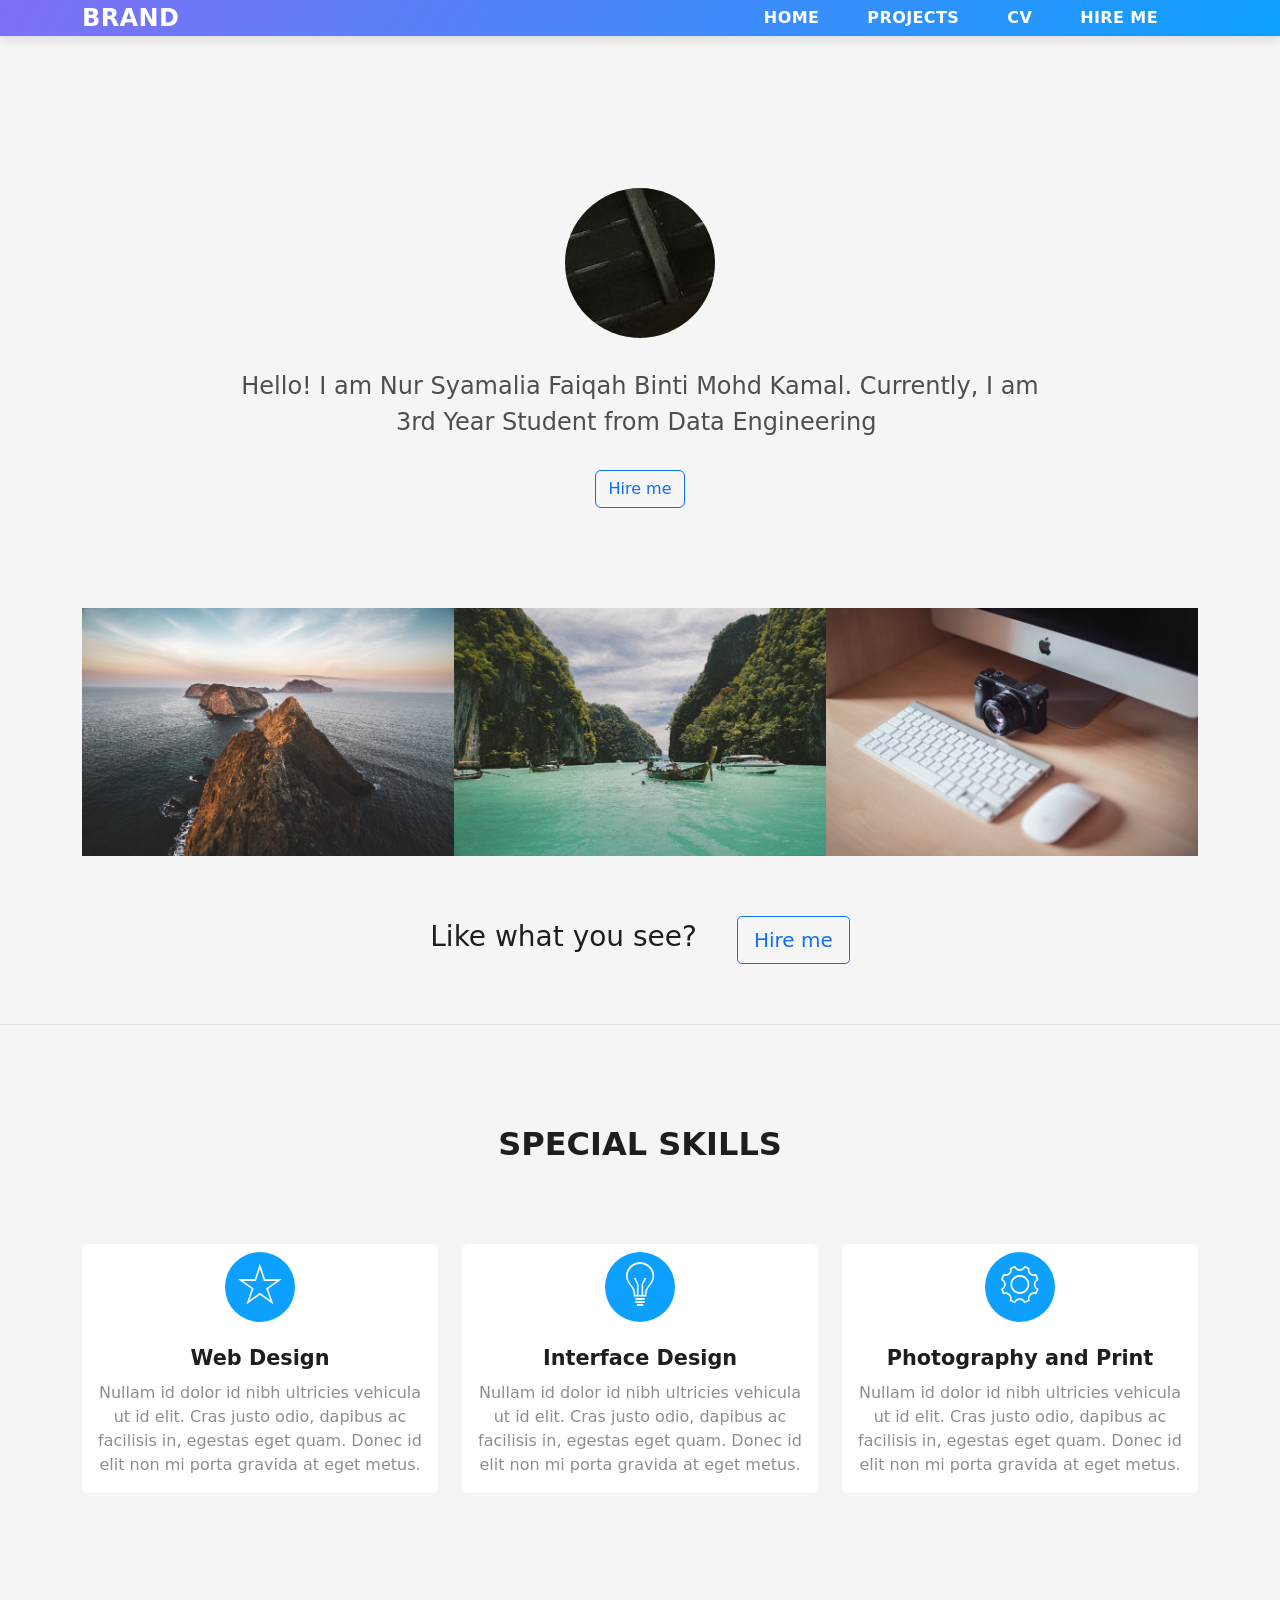
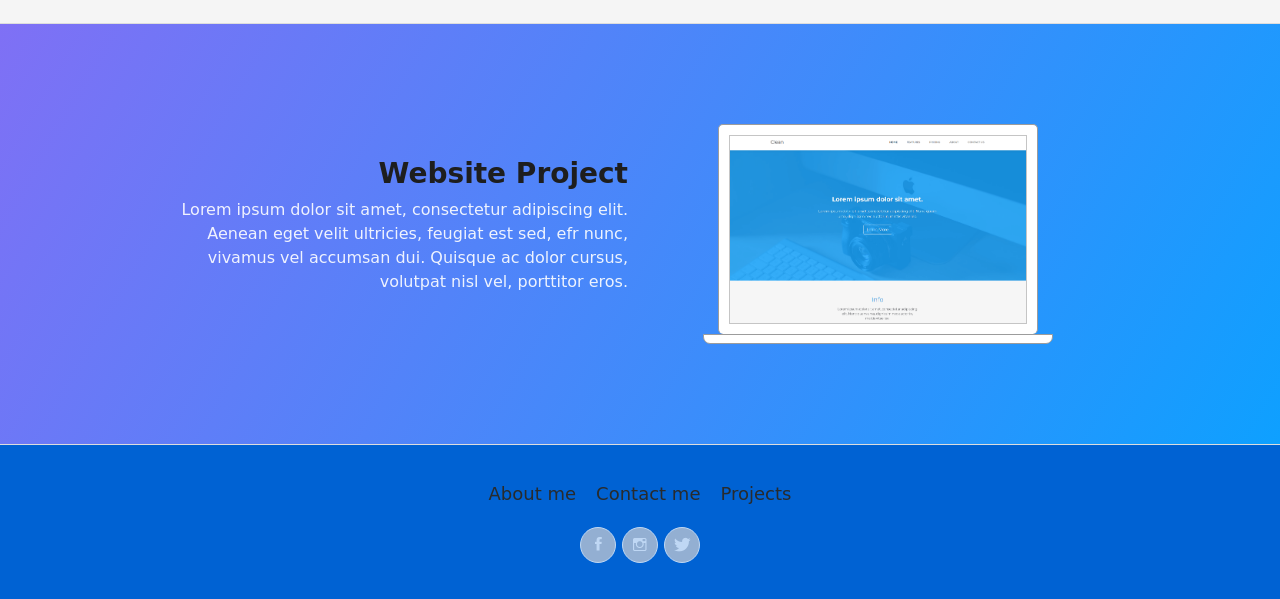
<file: index.html>
<!DOCTYPE html>
<html>

<head>
    <meta charset="utf-8">
    <meta name="viewport" content="width=device-width, initial-scale=1.0, shrink-to-fit=no">
    <title>Home - Brand</title>
    <link rel="stylesheet" href="assets/bootstrap/css/bootstrap.min.css">
    <link rel="stylesheet" href="https://fonts.googleapis.com/css?family=Lato:300,400,700&amp;display=swap">
    <link rel="stylesheet" href="assets/css/bootstrap-icons.css">
    <link rel="stylesheet" href="assets/css/swiper-icons.css">
    <link rel="stylesheet" href="assets/fonts/ionicons.min.css">
    <link rel="stylesheet" href="assets/css/pikaday.min.css">
    <link rel="stylesheet" href="assets/css/vendor/bootstrap/css/bootstrap.min.css">
    <link rel="stylesheet" href="assets/css/vendor/bootstrap-icons/bootstrap-icons.css">
    <link rel="stylesheet" href="assets/css/vendor/glightbox/css/glightbox.min.css">
    <link rel="stylesheet" href="assets/css/vendor/swiper/swiper-bundle.min.css">
    <link rel="stylesheet" href="assets/css/css/style.css">
</head>

<body>
    <nav class="navbar navbar-dark navbar-expand-lg fixed-top bg-white portfolio-navbar gradient">
        <div class="container"><a class="navbar-brand logo" href="#">Brand</a><button data-bs-toggle="collapse" class="navbar-toggler" data-bs-target="#navbarNav"><span class="visually-hidden">Toggle navigation</span><span class="navbar-toggler-icon"></span></button>
            <div class="collapse navbar-collapse" id="navbarNav">
                <ul class="navbar-nav ms-auto">
                    <li class="nav-item"><a class="nav-link active" href="index.html">Home</a></li>
                    <li class="nav-item"><a class="nav-link" href="projects-grid-cards.html">Projects</a></li>
                    <li class="nav-item"><a class="nav-link" href="cv.html">CV</a></li>
                    <li class="nav-item"><a class="nav-link" href="hire-me.html">Hire me</a></li>
                </ul>
            </div>
        </div>
    </nav>
    <main class="page lanidng-page">
        <section class="portfolio-block block-intro">
            <div class="container">
                <div class="avatar" style="background: url(&quot;assets/img/avatars/photo_2023-03-20_08-56-50.jpg&quot;), var(--bs-blue);background-size: auto, auto;width: 500;position: relative;display: block;height: 600;"></div>
                <div class="about-me">
                    <p>Hello! I am Nur Syamalia Faiqah Binti Mohd Kamal.&nbsp;Currently, I am 3rd Year Student from Data Engineering&nbsp;</p><a class="btn btn-outline-primary" role="button" href="#">Hire me</a>
                </div>
            </div>
        </section>
        <section class="portfolio-block photography">
            <div class="container">
                <div class="row g-0">
                    <div class="col-md-6 col-lg-4 item zoom-on-hover"><a href="#"><img class="img-fluid image" src="assets/img/nature/image5.jpg"></a></div>
                    <div class="col-md-6 col-lg-4 item zoom-on-hover"><a href="#"><img class="img-fluid image" src="assets/img/nature/image2.jpg"></a></div>
                    <div class="col-md-6 col-lg-4 item zoom-on-hover"><a href="#"><img class="img-fluid image" src="assets/img/tech/image4.jpg"></a></div>
                </div>
            </div>
        </section>
        <section class="portfolio-block call-to-action border-bottom">
            <div class="container">
                <div class="d-flex justify-content-center align-items-center content">
                    <h3>Like what you see?</h3><button class="btn btn-outline-primary btn-lg" type="button">Hire me</button>
                </div>
            </div>
        </section>
        <section class="portfolio-block skills">
            <div class="container">
                <div class="heading">
                    <h2>Special Skills</h2>
                </div>
                <div class="row">
                    <div class="col-md-4">
                        <div class="card special-skill-item border-0">
                            <div class="card-header bg-transparent border-0"><i class="icon ion-ios-star-outline"></i></div>
                            <div class="card-body">
                                <h3 class="card-title">Web Design</h3>
                                <p class="card-text">Nullam id dolor id nibh ultricies vehicula ut id elit. Cras justo odio, dapibus ac facilisis in, egestas eget quam. Donec id elit non mi porta gravida at eget metus.</p>
                            </div>
                        </div>
                    </div>
                    <div class="col-md-4">
                        <div class="card special-skill-item border-0">
                            <div class="card-header bg-transparent border-0"><i class="icon ion-ios-lightbulb-outline"></i></div>
                            <div class="card-body">
                                <h3 class="card-title">Interface Design</h3>
                                <p class="card-text">Nullam id dolor id nibh ultricies vehicula ut id elit. Cras justo odio, dapibus ac facilisis in, egestas eget quam. Donec id elit non mi porta gravida at eget metus.</p>
                            </div>
                        </div>
                    </div>
                    <div class="col-md-4">
                        <div class="card special-skill-item border-0">
                            <div class="card-header bg-transparent border-0"><i class="icon ion-ios-gear-outline"></i></div>
                            <div class="card-body">
                                <h3 class="card-title">Photography and Print</h3>
                                <p class="card-text">Nullam id dolor id nibh ultricies vehicula ut id elit. Cras justo odio, dapibus ac facilisis in, egestas eget quam. Donec id elit non mi porta gravida at eget metus.</p>
                            </div>
                        </div>
                    </div>
                </div>
            </div>
        </section>
    </main>
    <section class="portfolio-block website gradient">
        <div class="container">
            <div class="row align-items-center">
                <div class="col-md-12 col-lg-5 offset-lg-1 text">
                    <h3>Website Project</h3>
                    <p>Lorem ipsum dolor sit amet, consectetur adipiscing elit. Aenean eget velit ultricies, feugiat est sed, efr nunc, vivamus vel accumsan dui. Quisque ac dolor cursus, volutpat nisl vel, porttitor eros.</p>
                </div>
                <div class="col-md-12 col-lg-5">
                    <div class="portfolio-laptop-mockup">
                        <div class="screen">
                            <div class="screen-content" style="background-image: url(&quot;assets/img/tech/image6.png&quot;);"></div>
                        </div>
                        <div class="keyboard"></div>
                    </div>
                </div>
            </div>
        </div>
    </section>
    <footer class="page-footer">
        <div class="container">
            <div class="links"><a href="#">About me</a><a href="#">Contact me</a><a href="#">Projects</a></div>
            <div class="social-icons"><a href="#"><i class="icon ion-social-facebook"></i></a><a href="#"><i class="icon ion-social-instagram-outline"></i></a><a href="#"><i class="icon ion-social-twitter"></i></a></div>
        </div>
    </footer>
    <script src="assets/bootstrap/js/bootstrap.min.js"></script>
    <script src="assets/js/bs-init.js"></script>
    <script src="assets/js/pikaday.min.js"></script>
    <script src="assets/js/theme.js"></script>
    <script src="assets/js/vendor/purecounter/purecounter_vanilla.js"></script>
    <script src="assets/js/vendor/bootstrap/js/bootstrap.bundle.min.js"></script>
    <script src="assets/js/vendor/glightbox/js/glightbox.min.js"></script>
    <script src="assets/js/vendor/swiper/swiper-bundle.min.js"></script>
    <script src="assets/js/vendor/typed.js/typed.min.js"></script>
    <script src="assets/js/vendor/php-email-form/validate.js"></script>
    <script src="assets/js/js/main.js"></script>
</body>

</html>
</file>
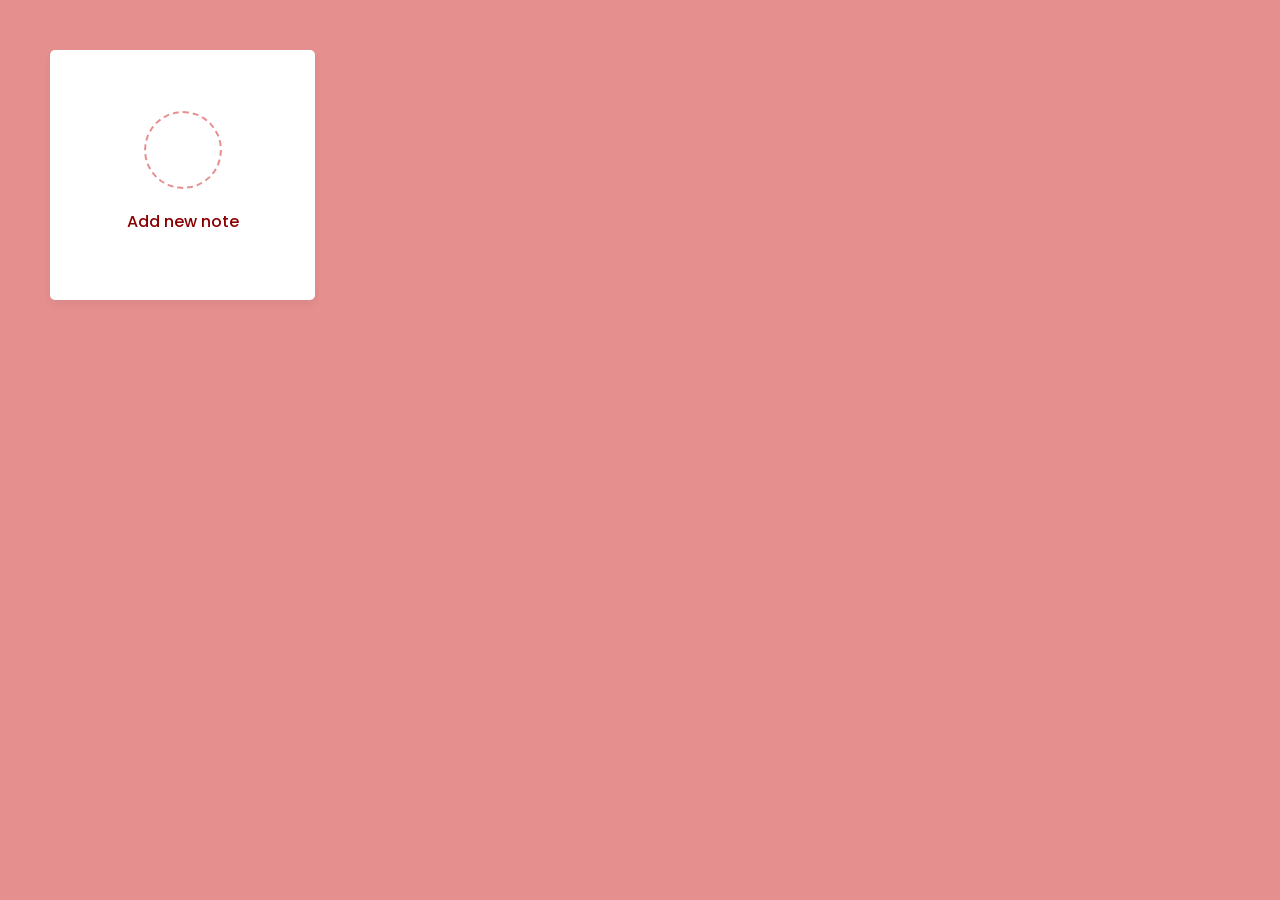
<file: 1Notes App/index.html>
<!DOCTYPE html>

<html lang="en" dir="ltr">
  <head>
    <meta charset="utf-8">  
    <title>Notes App in JavaScript</title>
    <link rel="stylesheet" href="style.css">
    <meta name="viewport" content="width=device-width, initial-scale=1.0">
    <!-- Iconscout Link For Icons -->
    <link rel="stylesheet" href="https://unicons.iconscout.com/release/v4.0.0/css/line.css">
  </head>
  <body>
    <div class="popup-box">
      <div class="popup">
        <div class="content">
          <header>
            <p></p>
            <i class="uil uil-times"></i>
          </header>
          <form action="#">
            <div class="row title">
              <label>Title</label>
              <input type="text" spellcheck="false">
            </div>
            <div class="row description">
              <label>Description</label>
              <textarea spellcheck="false"></textarea>
            </div>
            <button></button>
          </form>
        </div>
      </div>
    </div>
    <div class="wrapper">
      <li class="add-box">
        <div class="icon"><i class="uil uil-plus"></i></div>
        <p>Add new note</p>
      </li>
    </div>

    <script src="script.js"></script>
    
  </body>
</html>
</file>
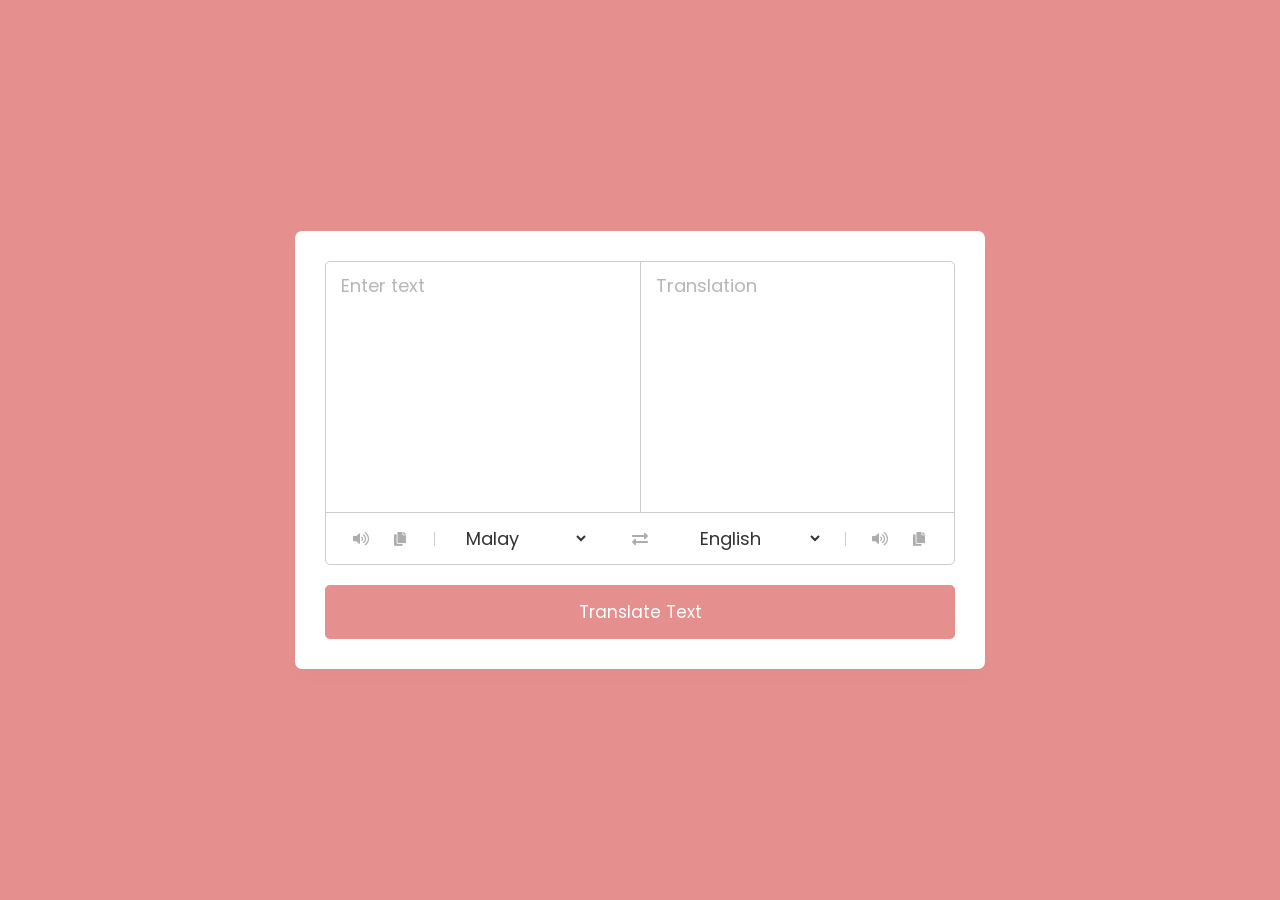
<file: LangTrans/index.html>
<!DOCTYPE html>

<html lang="en" dir="ltr">
  <head>
    <meta charset="utf-8">  
    <title>Language Translator</title>
    <link rel="stylesheet" href="style.css">
    <meta name="viewport" content="width=device-width, initial-scale=1.0">
    <!-- Font Awesome CDN Link for Icons -->
    <link rel="stylesheet" href="https://cdnjs.cloudflare.com/ajax/libs/font-awesome/5.15.3/css/all.min.css"/>
  </head>
  <body>
    <div class="container">
      <div class="wrapper">
        <div class="text-input">
          <textarea spellcheck="false" class="from-text" placeholder="Enter text"></textarea>
          <textarea spellcheck="false" readonly disabled class="to-text" placeholder="Translation"></textarea>
        </div>
        <ul class="controls">
          <li class="row from">
            <div class="icons">
              <i id="from" class="fas fa-volume-up"></i>
              <i id="from" class="fas fa-copy"></i>
            </div>
            <select></select>
          </li>
          <li class="exchange"><i class="fas fa-exchange-alt"></i></li>
          <li class="row to">
            <select></select>
            <div class="icons">
              <i id="to" class="fas fa-volume-up"></i>
              <i id="to" class="fas fa-copy"></i>
            </div>
          </li>
        </ul>
      </div>
      <button>Translate Text</button>
    </div>

    <script src="js/countries.js"></script>
    <script src="js/script.js"></script>

  </body>
</html>
</file>
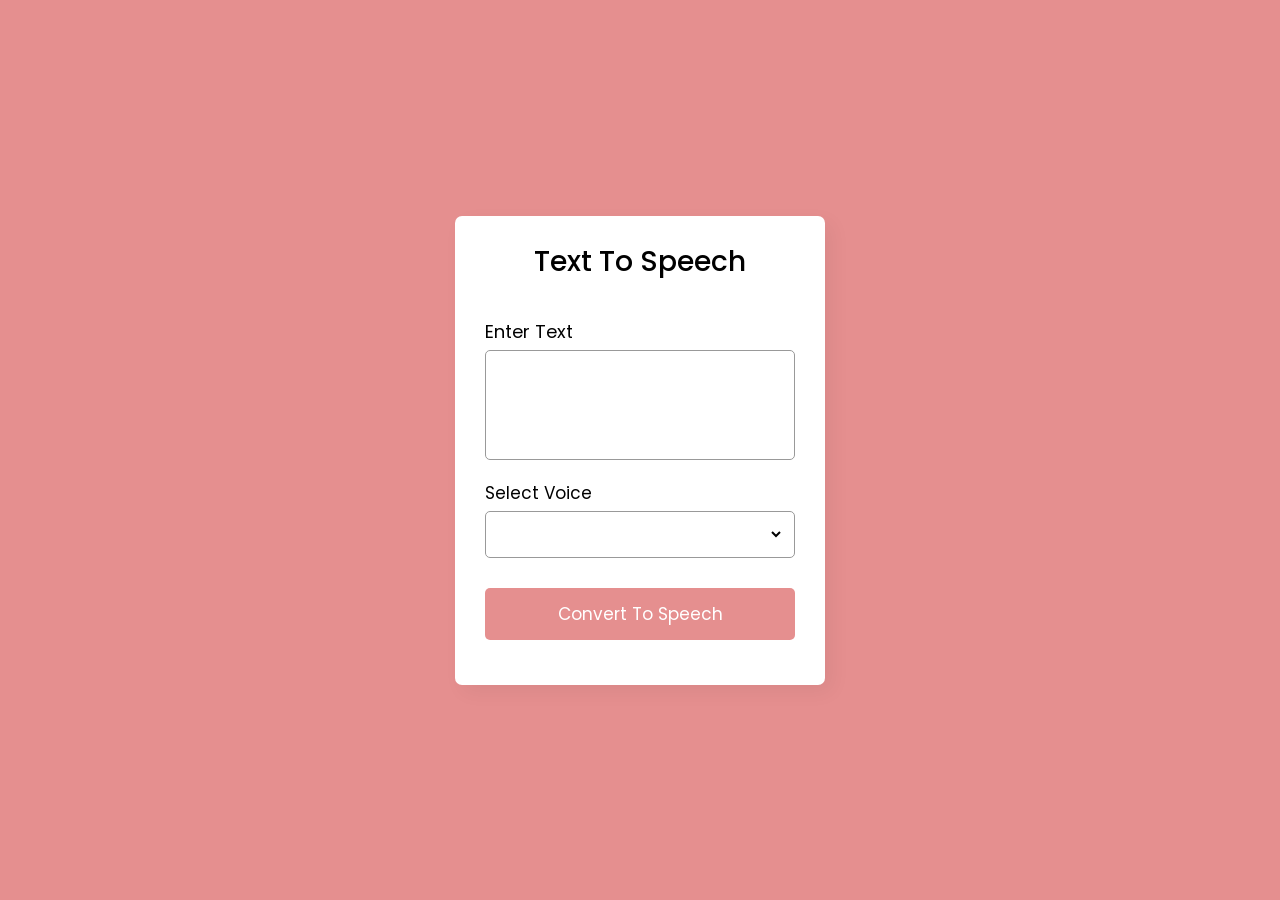
<file: Text To Speech/index.html>
<!DOCTYPE html>
<html lang="en" dir="ltr">
  <head>
    <meta charset="utf-8">  
    <title>Text To Speech in JavaScript</title>
    <link rel="stylesheet" href="style.css">
    <meta name="viewport" content="width=device-width, initial-scale=1.0">
  </head>
  <body>
    <div class="wrapper">
      <header>Text To Speech</header>
      <form action="#">
        <div class="row">
          <label>Enter Text</label>
          <textarea></textarea>
        </div>
        <div class="row">
          <label>Select Voice</label>
          <div class="outer">
            <select></select>
          </div>
        </div>
        <button>Convert To Speech</button>
      </form>
    </div>

    <script src="script.js"></script>

  </body>
</html>
</file>
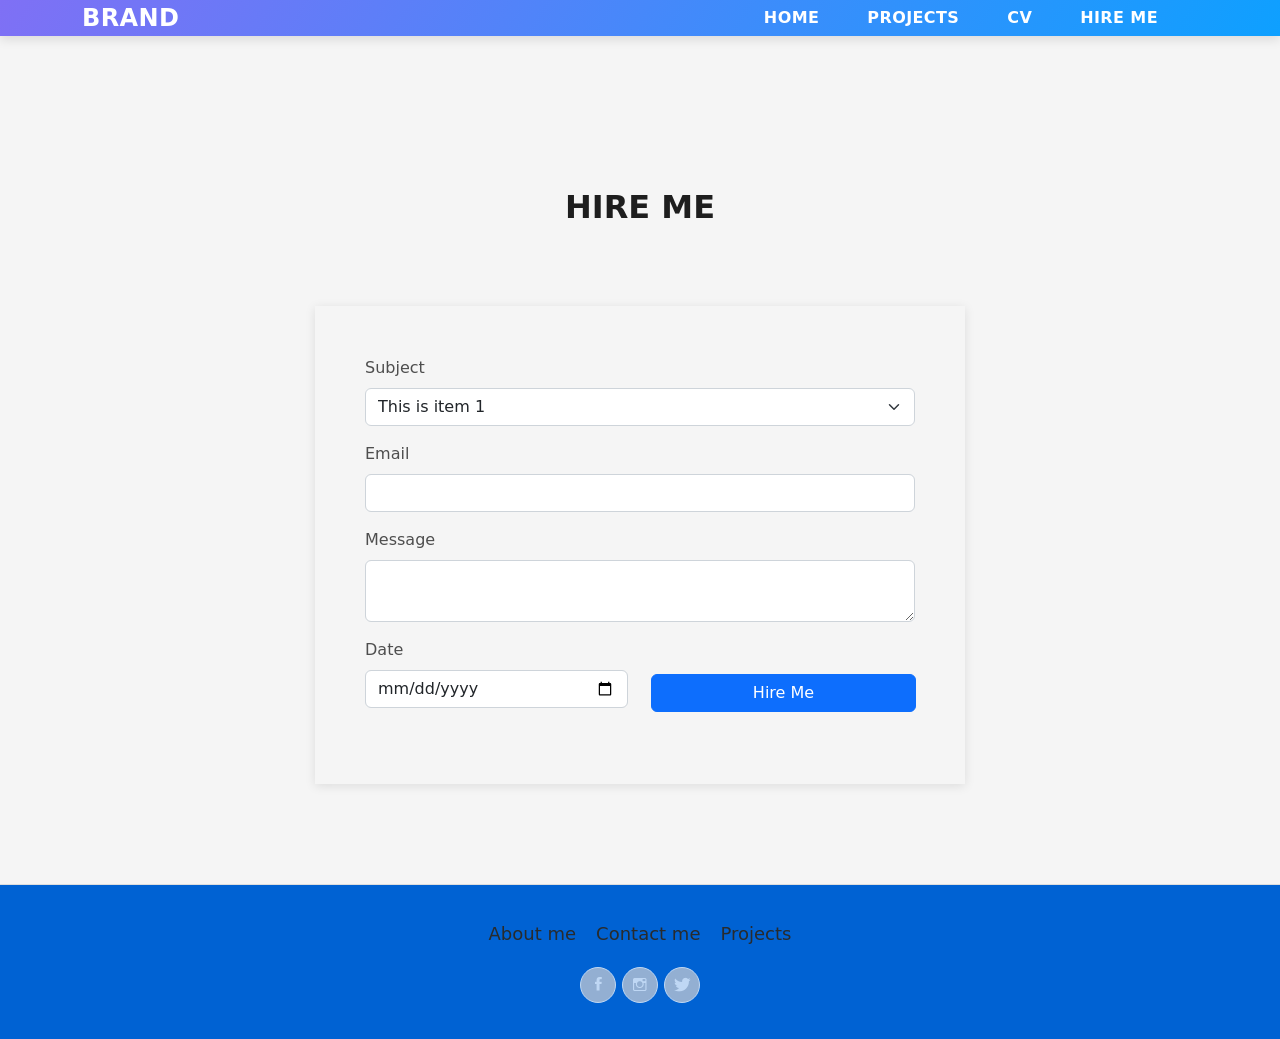
<file: hire-me.html>
<!DOCTYPE html>
<html>

<head>
    <meta charset="utf-8">
    <meta name="viewport" content="width=device-width, initial-scale=1.0, shrink-to-fit=no">
    <title>Hire me - Brand</title>
    <link rel="stylesheet" href="assets/bootstrap/css/bootstrap.min.css">
    <link rel="stylesheet" href="https://fonts.googleapis.com/css?family=Lato:300,400,700&amp;display=swap">
    <link rel="stylesheet" href="assets/css/bootstrap-icons.css">
    <link rel="stylesheet" href="assets/css/swiper-icons.css">
    <link rel="stylesheet" href="assets/fonts/ionicons.min.css">
    <link rel="stylesheet" href="assets/css/pikaday.min.css">
    <link rel="stylesheet" href="assets/css/vendor/bootstrap/css/bootstrap.min.css">
    <link rel="stylesheet" href="assets/css/vendor/bootstrap-icons/bootstrap-icons.css">
    <link rel="stylesheet" href="assets/css/vendor/glightbox/css/glightbox.min.css">
    <link rel="stylesheet" href="assets/css/vendor/swiper/swiper-bundle.min.css">
    <link rel="stylesheet" href="assets/css/css/style.css">
</head>

<body>
    <nav class="navbar navbar-dark navbar-expand-lg fixed-top bg-white portfolio-navbar gradient">
        <div class="container"><a class="navbar-brand logo" href="#">Brand</a><button data-bs-toggle="collapse" class="navbar-toggler" data-bs-target="#navbarNav"><span class="visually-hidden">Toggle navigation</span><span class="navbar-toggler-icon"></span></button>
            <div class="collapse navbar-collapse" id="navbarNav">
                <ul class="navbar-nav ms-auto">
                    <li class="nav-item"><a class="nav-link" href="index.html">Home</a></li>
                    <li class="nav-item"><a class="nav-link" href="projects-grid-cards.html">Projects</a></li>
                    <li class="nav-item"><a class="nav-link" href="cv.html">CV</a></li>
                    <li class="nav-item"><a class="nav-link active" href="hire-me.html">Hire me</a></li>
                </ul>
            </div>
        </div>
    </nav>
    <main class="page hire-me-page">
        <section class="portfolio-block hire-me">
            <div class="container">
                <div class="heading">
                    <h2>Hire Me</h2>
                </div>
                <form>
                    <div class="mb-3"><label class="form-label" for="subject">Subject</label><select class="form-select" id="subject">
                            <optgroup label="This is a group">
                                <option value="12" selected="">This is item 1</option>
                                <option value="13">This is item 2</option>
                                <option value="14">This is item 3</option>
                            </optgroup>
                        </select></div>
                    <div class="mb-3"><label class="form-label" for="email">Email</label><input class="form-control" type="email" id="email"></div>
                    <div class="mb-3"><label class="form-label" for="message">Message</label><textarea class="form-control" id="message"></textarea></div>
                    <div class="mb-3">
                        <div class="row">
                            <div class="col-md-6"><label class="form-label" for="hire-date">Date</label><input class="form-control" id="hire-date" type="date"></div>
                            <div class="col-md-6 button"><button class="btn btn-primary d-block w-100" type="submit">Hire Me</button></div>
                        </div>
                    </div>
                </form>
            </div>
        </section>
    </main>
    <footer class="page-footer">
        <div class="container">
            <div class="links"><a href="#">About me</a><a href="#">Contact me</a><a href="#">Projects</a></div>
            <div class="social-icons"><a href="#"><i class="icon ion-social-facebook"></i></a><a href="#"><i class="icon ion-social-instagram-outline"></i></a><a href="#"><i class="icon ion-social-twitter"></i></a></div>
        </div>
    </footer>
    <script src="assets/bootstrap/js/bootstrap.min.js"></script>
    <script src="assets/js/bs-init.js"></script>
    <script src="assets/js/pikaday.min.js"></script>
    <script src="assets/js/theme.js"></script>
    <script src="assets/js/vendor/purecounter/purecounter_vanilla.js"></script>
    <script src="assets/js/vendor/bootstrap/js/bootstrap.bundle.min.js"></script>
    <script src="assets/js/vendor/glightbox/js/glightbox.min.js"></script>
    <script src="assets/js/vendor/swiper/swiper-bundle.min.js"></script>
    <script src="assets/js/vendor/typed.js/typed.min.js"></script>
    <script src="assets/js/vendor/php-email-form/validate.js"></script>
    <script src="assets/js/js/main.js"></script>
</body>

</html>
</file>
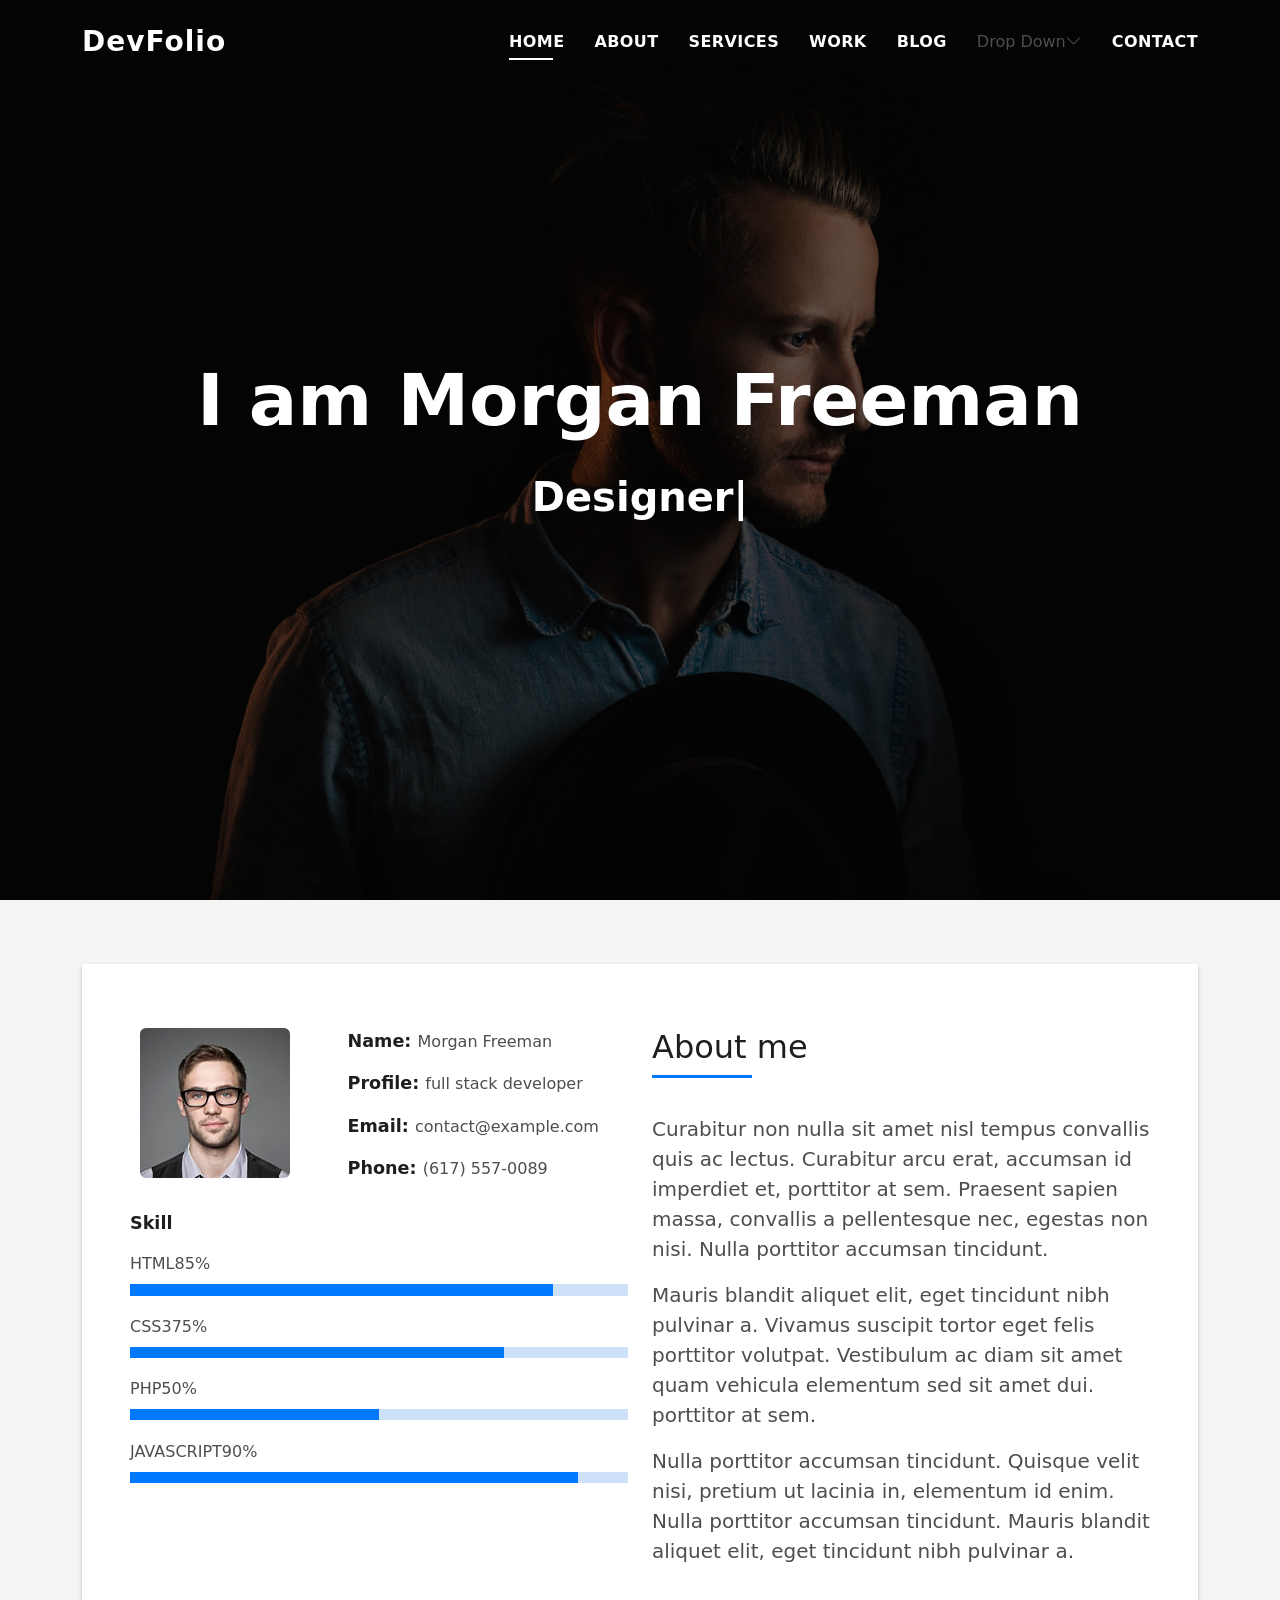
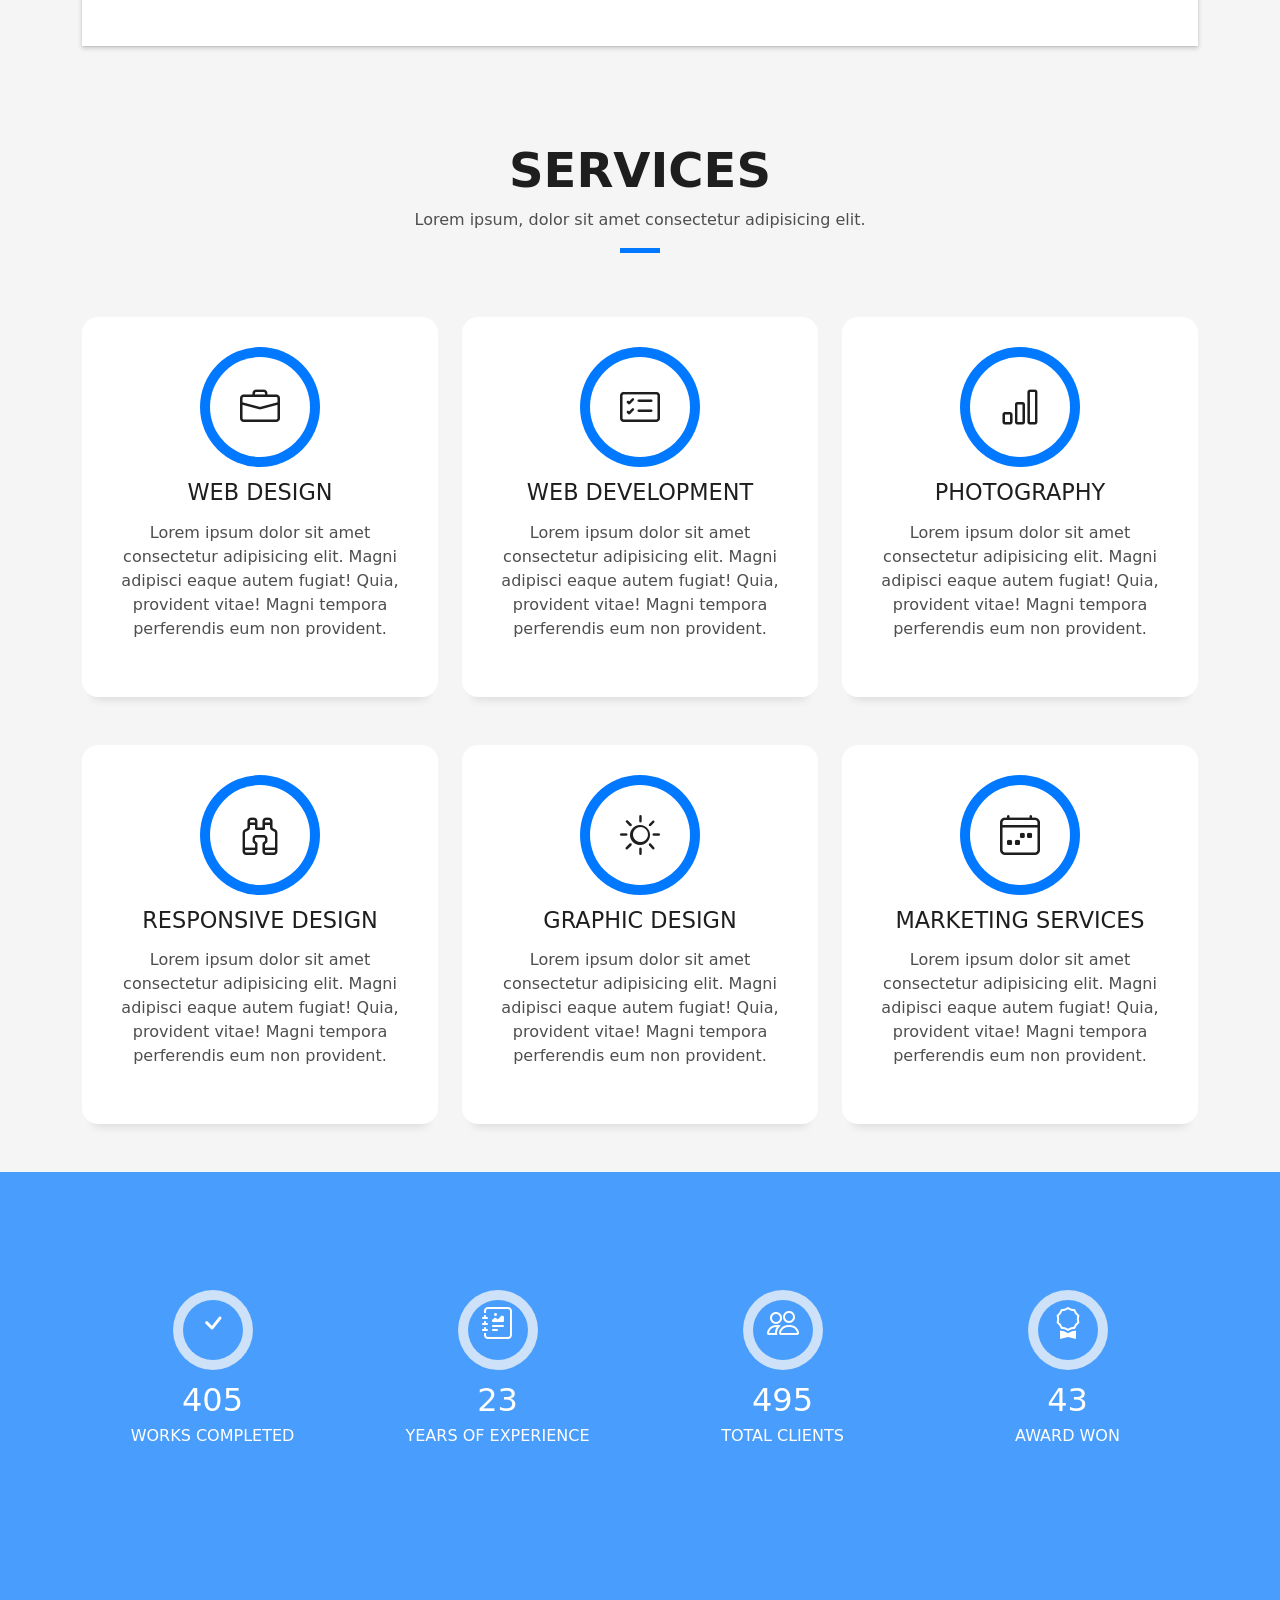
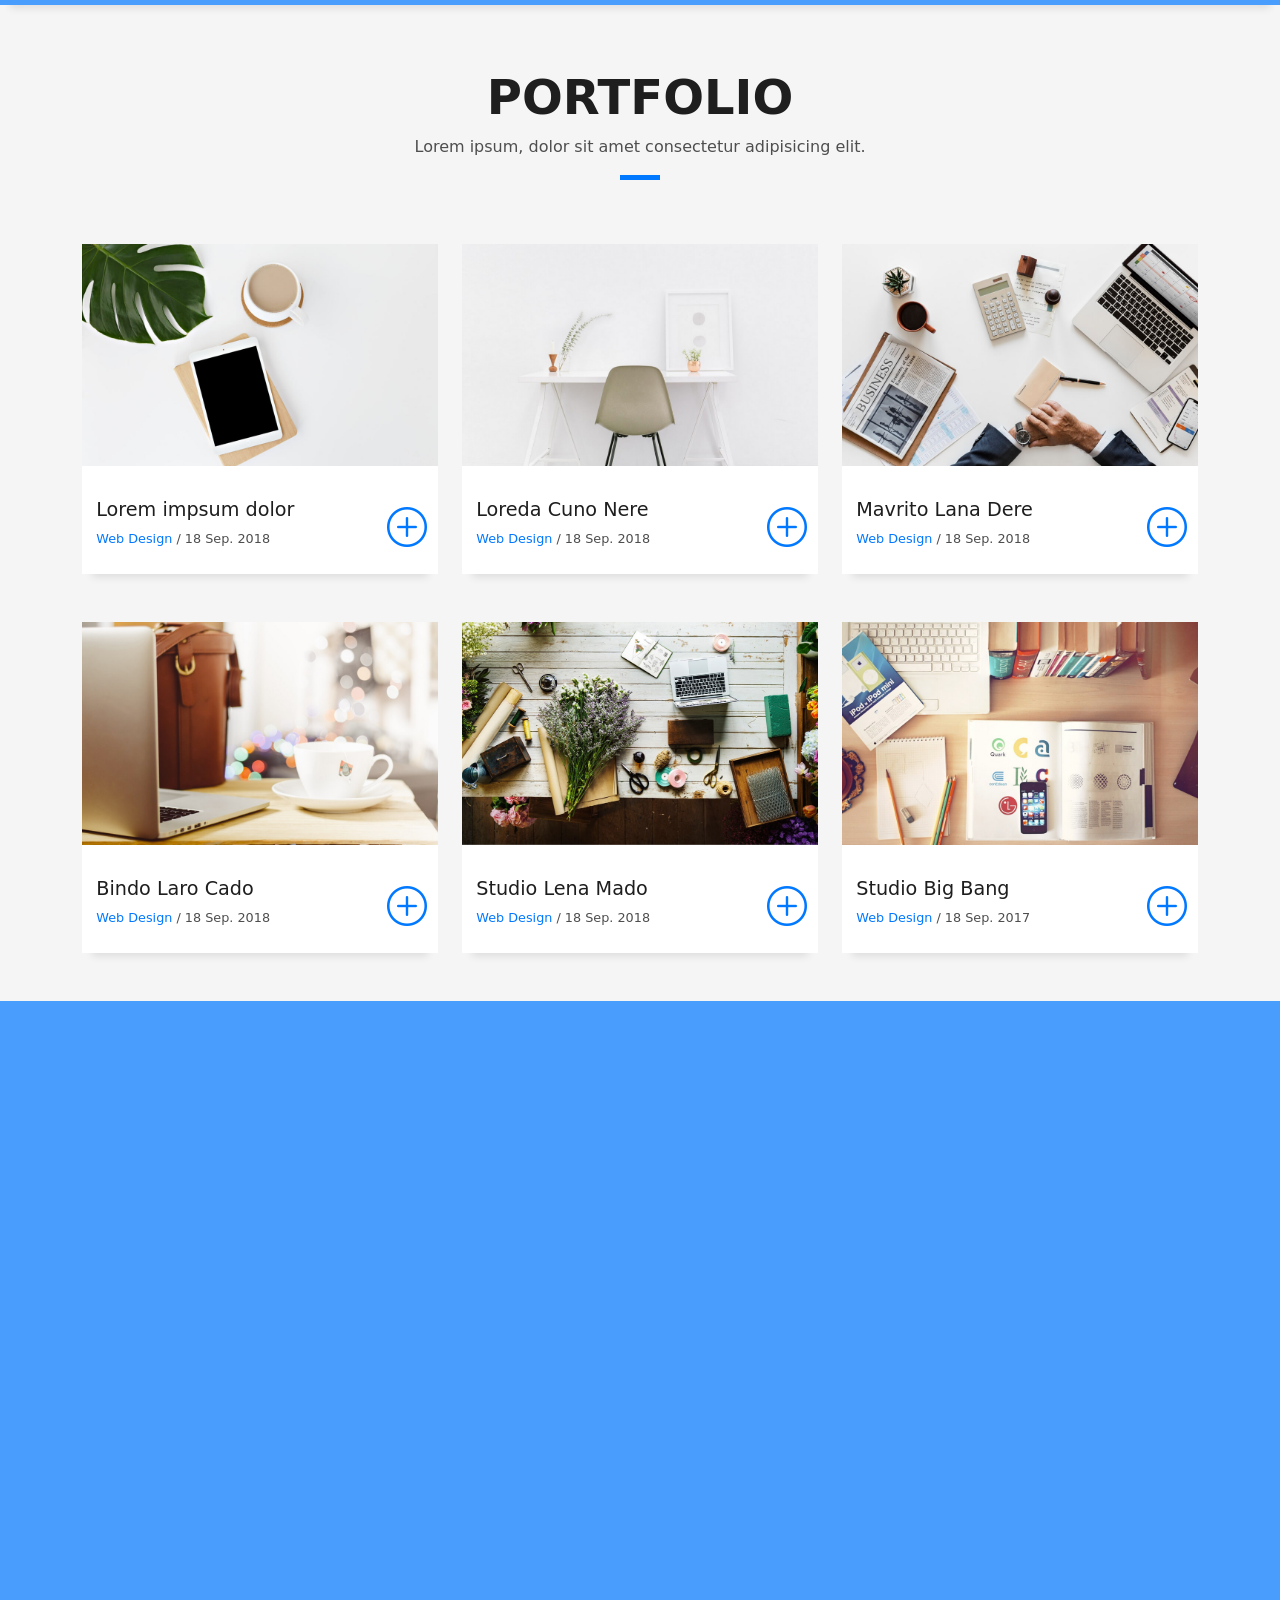
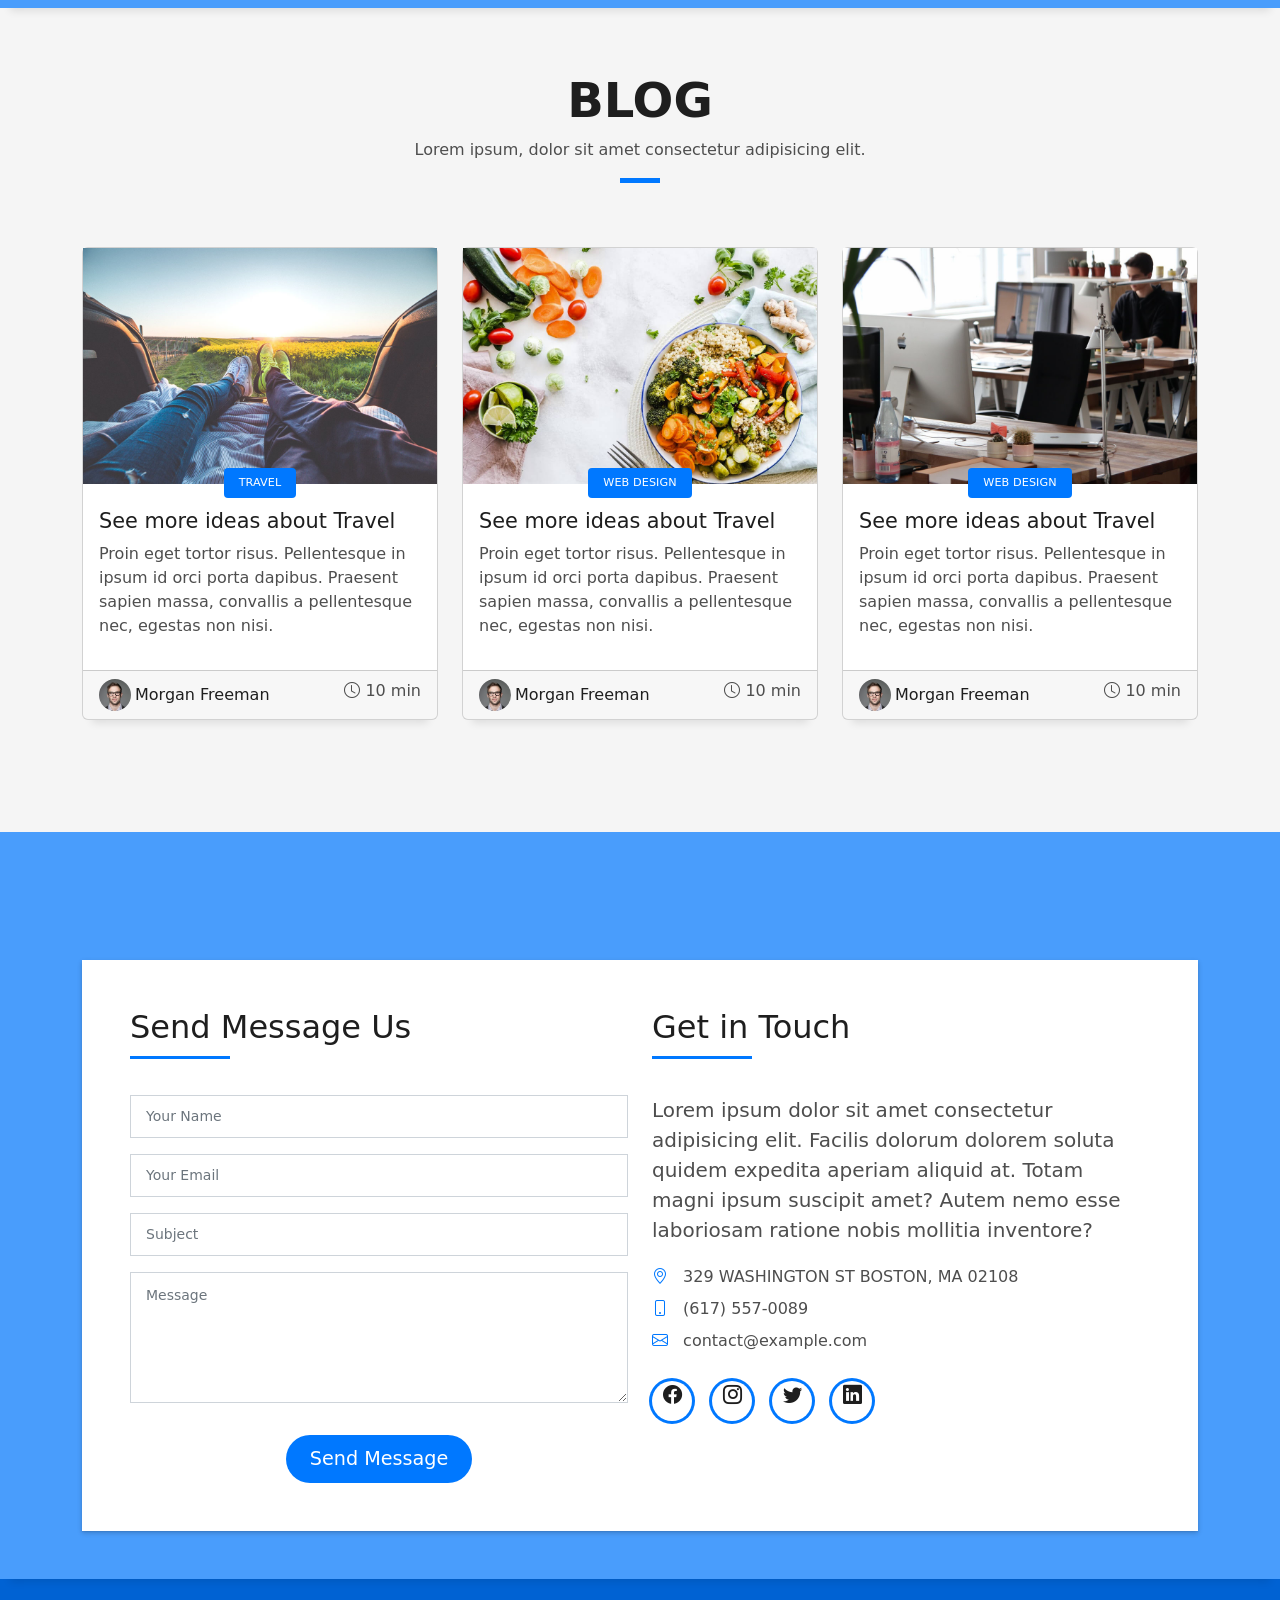
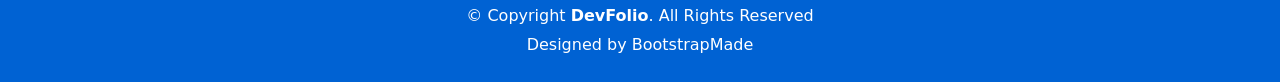
<file: index-1.html>
<!DOCTYPE html>
<html lang="en">

<head>
    <meta charset="utf-8">
    <meta name="viewport" content="width=device-width, initial-scale=1.0, shrink-to-fit=no">
    <title>DevFolio Bootstrap Portfolio Template - Index</title>
    <link rel="stylesheet" href="assets/bootstrap/css/bootstrap.min.css">
    <link rel="stylesheet" href="https://fonts.googleapis.com/css?family=Lato:300,400,700&amp;display=swap">
    <link rel="stylesheet" href="assets/css/bootstrap-icons.css">
    <link rel="stylesheet" href="assets/css/swiper-icons.css">
    <link rel="stylesheet" href="assets/css/aos.min.css">
    <link rel="stylesheet" href="assets/css/pikaday.min.css">
    <link rel="stylesheet" href="assets/css/vendor/bootstrap/css/bootstrap.min.css">
    <link rel="stylesheet" href="assets/css/vendor/bootstrap-icons/bootstrap-icons.css">
    <link rel="stylesheet" href="assets/css/vendor/glightbox/css/glightbox.min.css">
    <link rel="stylesheet" href="assets/css/vendor/swiper/swiper-bundle.min.css">
    <link rel="stylesheet" href="assets/css/css/style.css">
</head>

<body>
    <header id="header" class="fixed-top">
        <div class="container d-flex justify-content-between align-items-center">
            <h1 class="logo"><a href="index.html">DevFolio</a></h1>
            <nav id="navbar" class="navbar">
                <ul>
                    <li><a class="nav-link scrollto active" href="#hero">Home</a></li>
                    <li><a class="nav-link scrollto" href="#about">About</a></li>
                    <li><a class="nav-link scrollto" href="#services">Services</a></li>
                    <li><a class="nav-link scrollto" href="#work">Work</a></li>
                    <li><a class="nav-link scrollto" href="#blog">Blog</a></li>
                    <li class="dropdown"><span>Drop Down</span><i class="bi bi-chevron-down"></i>
                        <ul>
                            <li><a href="#">Drop Down 1</a></li>
                            <li class="dropdown"><span>Deep Drop Down</span><i class="bi bi-chevron-right"></i>
                                <ul>
                                    <li><a href="#">Deep Drop Down 1</a></li>
                                    <li><a href="#">Deep Drop Down 2</a></li>
                                    <li><a href="#">Deep Drop Down 3</a></li>
                                    <li><a href="#">Deep Drop Down 4</a></li>
                                    <li><a href="#">Deep Drop Down 5</a></li>
                                </ul>
                            </li>
                            <li><a href="#">Drop Down 2</a></li>
                            <li><a href="#">Drop Down 3</a></li>
                            <li><a href="#">Drop Down 4</a></li>
                        </ul>
                    </li>
                    <li><a class="nav-link scrollto" href="#contact">Contact</a></li>
                </ul><i class="bi bi-list mobile-nav-toggle"></i>
            </nav>
        </div>
    </header>
    <div id="hero" class="hero route bg-image" style="background-image: url(assets/img/hero-bg.jpg);">
        <div class="overlay-itro"></div>
        <div class="hero-content display-table">
            <div class="table-cell">
                <div class="container">
                    <h1 class="hero-title mb-4">I am Morgan Freeman</h1>
                    <p class="hero-subtitle"><span class="typed" data-typed-items="Designer, Developer, Freelancer, Photographer"></span></p>
                </div>
            </div>
        </div>
    </div>
    <main id="main">
        <section id="about" class="about-mf sect-pt4 route">
            <div class="container">
                <div class="row">
                    <div class="col-sm-12">
                        <div class="box-shadow-full">
                            <div class="row">
                                <div class="col-md-6">
                                    <div class="row">
                                        <div class="col-sm-6 col-md-5">
                                            <div class="about-img"><img class="rounded img-fluid b-shadow-a" src="assets/img/testimonial-2.jpg" alt=""></div>
                                        </div>
                                        <div class="col-sm-6 col-md-7">
                                            <div class="about-info">
                                                <p><span class="title-s">Name: </span><span>Morgan Freeman</span></p>
                                                <p><span class="title-s">Profile: </span><span>full stack developer</span></p>
                                                <p><span class="title-s">Email: </span><span>contact@example.com</span></p>
                                                <p><span class="title-s">Phone: </span><span>(617) 557-0089</span></p>
                                            </div>
                                        </div>
                                    </div>
                                    <div class="skill-mf">
                                        <p class="title-s">Skill</p><span>HTML</span><span class="pull-right">85%</span>
                                        <div class="progress">
                                            <div class="progress-bar" role="progressbar" style="width: 85%;" aria-valuenow="85" aria-valuemin="0" aria-valuemax="100"></div>
                                        </div><span>CSS3</span><span class="pull-right">75%</span>
                                        <div class="progress">
                                            <div class="progress-bar" role="progressbar" style="width: 75%;" aria-valuenow="75" aria-valuemin="0" aria-valuemax="100"></div>
                                        </div><span>PHP</span><span class="pull-right">50%</span>
                                        <div class="progress">
                                            <div class="progress-bar" role="progressbar" style="width: 50%;" aria-valuenow="50" aria-valuemin="0" aria-valuemax="100"></div>
                                        </div><span>JAVASCRIPT</span><span class="pull-right">90%</span>
                                        <div class="progress">
                                            <div class="progress-bar" role="progressbar" style="width: 90%;" aria-valuenow="90" aria-valuemin="0" aria-valuemax="100"></div>
                                        </div>
                                    </div>
                                </div>
                                <div class="col-md-6">
                                    <div class="about-me pt-4 pt-md-0">
                                        <div class="title-box-2">
                                            <h5 class="title-left"> About me </h5>
                                        </div>
                                        <p class="lead"> Curabitur non nulla sit amet nisl tempus convallis quis ac lectus. Curabitur arcu erat, accumsan id imperdiet et, porttitor at sem. Praesent sapien massa, convallis a pellentesque nec, egestas non nisi. Nulla porttitor accumsan tincidunt. </p>
                                        <p class="lead"> Mauris blandit aliquet elit, eget tincidunt nibh pulvinar a. Vivamus suscipit tortor eget felis porttitor volutpat. Vestibulum ac diam sit amet quam vehicula elementum sed sit amet dui. porttitor at sem. </p>
                                        <p class="lead"> Nulla porttitor accumsan tincidunt. Quisque velit nisi, pretium ut lacinia in, elementum id enim. Nulla porttitor accumsan tincidunt. Mauris blandit aliquet elit, eget tincidunt nibh pulvinar a. </p>
                                    </div>
                                </div>
                            </div>
                        </div>
                    </div>
                </div>
            </div>
        </section>
        <section id="services" class="services-mf pt-5 route">
            <div class="container">
                <div class="row">
                    <div class="col-sm-12">
                        <div class="text-center title-box">
                            <h3 class="title-a"> Services </h3>
                            <p class="subtitle-a"> Lorem ipsum, dolor sit amet consectetur adipisicing elit. </p>
                            <div class="line-mf"></div>
                        </div>
                    </div>
                </div>
                <div class="row">
                    <div class="col-md-4">
                        <div class="service-box">
                            <div class="service-ico"><span class="ico-circle"><i class="bi bi-briefcase"></i></span></div>
                            <div class="service-content">
                                <h2 class="s-title">Web Design</h2>
                                <p class="text-center s-description"> Lorem ipsum dolor sit amet consectetur adipisicing elit. Magni adipisci eaque autem fugiat! Quia, provident vitae! Magni tempora perferendis eum non provident. </p>
                            </div>
                        </div>
                    </div>
                    <div class="col-md-4">
                        <div class="service-box">
                            <div class="service-ico"><span class="ico-circle"><i class="bi bi-card-checklist"></i></span></div>
                            <div class="service-content">
                                <h2 class="s-title">Web Development</h2>
                                <p class="text-center s-description"> Lorem ipsum dolor sit amet consectetur adipisicing elit. Magni adipisci eaque autem fugiat! Quia, provident vitae! Magni tempora perferendis eum non provident. </p>
                            </div>
                        </div>
                    </div>
                    <div class="col-md-4">
                        <div class="service-box">
                            <div class="service-ico"><span class="ico-circle"><i class="bi bi-bar-chart"></i></span></div>
                            <div class="service-content">
                                <h2 class="s-title">Photography</h2>
                                <p class="text-center s-description"> Lorem ipsum dolor sit amet consectetur adipisicing elit. Magni adipisci eaque autem fugiat! Quia, provident vitae! Magni tempora perferendis eum non provident. </p>
                            </div>
                        </div>
                    </div>
                    <div class="col-md-4">
                        <div class="service-box">
                            <div class="service-ico"><span class="ico-circle"><i class="bi bi-binoculars"></i></span></div>
                            <div class="service-content">
                                <h2 class="s-title">Responsive Design</h2>
                                <p class="text-center s-description"> Lorem ipsum dolor sit amet consectetur adipisicing elit. Magni adipisci eaque autem fugiat! Quia, provident vitae! Magni tempora perferendis eum non provident. </p>
                            </div>
                        </div>
                    </div>
                    <div class="col-md-4">
                        <div class="service-box">
                            <div class="service-ico"><span class="ico-circle"><i class="bi bi-brightness-high"></i></span></div>
                            <div class="service-content">
                                <h2 class="s-title">Graphic Design</h2>
                                <p class="text-center s-description"> Lorem ipsum dolor sit amet consectetur adipisicing elit. Magni adipisci eaque autem fugiat! Quia, provident vitae! Magni tempora perferendis eum non provident. </p>
                            </div>
                        </div>
                    </div>
                    <div class="col-md-4">
                        <div class="service-box">
                            <div class="service-ico"><span class="ico-circle"><i class="bi bi-calendar4-week"></i></span></div>
                            <div class="service-content">
                                <h2 class="s-title">Marketing Services</h2>
                                <p class="text-center s-description"> Lorem ipsum dolor sit amet consectetur adipisicing elit. Magni adipisci eaque autem fugiat! Quia, provident vitae! Magni tempora perferendis eum non provident. </p>
                            </div>
                        </div>
                    </div>
                </div>
            </div>
        </section>
        <div class="section-counter paralax-mf bg-image" style="background-image: url(assets/img/counters-bg.jpg);">
            <div class="overlay-mf"></div>
            <div class="container position-relative">
                <div class="row">
                    <div class="col-sm-3 col-lg-3">
                        <div class="counter-box counter-box pt-4 pt-md-0">
                            <div class="counter-ico"><span class="ico-circle"><i class="bi bi-check"></i></span></div>
                            <div class="counter-num">
                                <p data-purecounter-start="0" data-purecounter-end="450" data-purecounter-duration="1" class="counter purecounter"></p><span class="counter-text">WORKS COMPLETED</span>
                            </div>
                        </div>
                    </div>
                    <div class="col-sm-3 col-lg-3">
                        <div class="counter-box pt-4 pt-md-0">
                            <div class="counter-ico"><span class="ico-circle"><i class="bi bi-journal-richtext"></i></span></div>
                            <div class="counter-num">
                                <p data-purecounter-start="0" data-purecounter-end="25" data-purecounter-duration="1" class="counter purecounter"></p><span class="counter-text">YEARS OF EXPERIENCE</span>
                            </div>
                        </div>
                    </div>
                    <div class="col-sm-3 col-lg-3">
                        <div class="counter-box pt-4 pt-md-0">
                            <div class="counter-ico"><span class="ico-circle"><i class="bi bi-people"></i></span></div>
                            <div class="counter-num">
                                <p data-purecounter-start="0" data-purecounter-end="550" data-purecounter-duration="1" class="counter purecounter"></p><span class="counter-text">TOTAL CLIENTS</span>
                            </div>
                        </div>
                    </div>
                    <div class="col-sm-3 col-lg-3">
                        <div class="counter-box pt-4 pt-md-0">
                            <div class="counter-ico"><span class="ico-circle"><i class="bi bi-award"></i></span></div>
                            <div class="counter-num">
                                <p data-purecounter-start="0" data-purecounter-end="48" data-purecounter-duration="1" class="counter purecounter"></p><span class="counter-text">AWARD WON</span>
                            </div>
                        </div>
                    </div>
                </div>
            </div>
        </div>
        <section id="work" class="portfolio-mf sect-pt4 route">
            <div class="container">
                <div class="row">
                    <div class="col-sm-12">
                        <div class="text-center title-box">
                            <h3 class="title-a"> Portfolio </h3>
                            <p class="subtitle-a"> Lorem ipsum, dolor sit amet consectetur adipisicing elit. </p>
                            <div class="line-mf"></div>
                        </div>
                    </div>
                </div>
                <div class="row">
                    <div class="col-md-4">
                        <div class="work-box"><a href="assets/img/work-1.jpg" data-gallery="portfolioGallery" class="portfolio-lightbox"><div class="work-img"><img src="assets/img/work-1.jpg" alt="" class="img-fluid"></div></a>
                            <div class="work-content">
                                <div class="row">
                                    <div class="col-sm-8">
                                        <h2 class="w-title">Lorem impsum dolor</h2>
                                        <div class="w-more"><span class="w-ctegory">Web Design</span><span> / </span><span class="w-date">18 Sep. 2018</span></div>
                                    </div>
                                    <div class="col-sm-4">
                                        <div class="w-like"><a href="portfolio-details.html"><span class="bi bi-plus-circle"></span></a></div>
                                    </div>
                                </div>
                            </div>
                        </div>
                    </div>
                    <div class="col-md-4">
                        <div class="work-box"><a href="assets/img/work-2.jpg" data-gallery="portfolioGallery" class="portfolio-lightbox"><div class="work-img"><img src="assets/img/work-2.jpg" alt="" class="img-fluid"></div></a>
                            <div class="work-content">
                                <div class="row">
                                    <div class="col-sm-8">
                                        <h2 class="w-title">Loreda Cuno Nere</h2>
                                        <div class="w-more"><span class="w-ctegory">Web Design</span><span> / </span><span class="w-date">18 Sep. 2018</span></div>
                                    </div>
                                    <div class="col-sm-4">
                                        <div class="w-like"><a href="portfolio-details.html"><span class="bi bi-plus-circle"></span></a></div>
                                    </div>
                                </div>
                            </div>
                        </div>
                    </div>
                    <div class="col-md-4">
                        <div class="work-box"><a href="assets/img/work-3.jpg" data-gallery="portfolioGallery" class="portfolio-lightbox"><div class="work-img"><img src="assets/img/work-3.jpg" alt="" class="img-fluid"></div></a>
                            <div class="work-content">
                                <div class="row">
                                    <div class="col-sm-8">
                                        <h2 class="w-title">Mavrito Lana Dere</h2>
                                        <div class="w-more"><span class="w-ctegory">Web Design</span><span> / </span><span class="w-date">18 Sep. 2018</span></div>
                                    </div>
                                    <div class="col-sm-4">
                                        <div class="w-like"><a href="portfolio-details.html"><span class="bi bi-plus-circle"></span></a></div>
                                    </div>
                                </div>
                            </div>
                        </div>
                    </div>
                    <div class="col-md-4">
                        <div class="work-box"><a href="assets/img/work-4.jpg" data-gallery="portfolioGallery" class="portfolio-lightbox"><div class="work-img"><img src="assets/img/work-4.jpg" alt="" class="img-fluid"></div></a>
                            <div class="work-content">
                                <div class="row">
                                    <div class="col-sm-8">
                                        <h2 class="w-title">Bindo Laro Cado</h2>
                                        <div class="w-more"><span class="w-ctegory">Web Design</span><span> / </span><span class="w-date">18 Sep. 2018</span></div>
                                    </div>
                                    <div class="col-sm-4">
                                        <div class="w-like"><a href="portfolio-details.html"><span class="bi bi-plus-circle"></span></a></div>
                                    </div>
                                </div>
                            </div>
                        </div>
                    </div>
                    <div class="col-md-4">
                        <div class="work-box"><a href="assets/img/work-5.jpg" data-gallery="portfolioGallery" class="portfolio-lightbox"><div class="work-img"><img src="assets/img/work-5.jpg" alt="" class="img-fluid"></div></a>
                            <div class="work-content">
                                <div class="row">
                                    <div class="col-sm-8">
                                        <h2 class="w-title">Studio Lena Mado</h2>
                                        <div class="w-more"><span class="w-ctegory">Web Design</span><span> / </span><span class="w-date">18 Sep. 2018</span></div>
                                    </div>
                                    <div class="col-sm-4">
                                        <div class="w-like"><a href="portfolio-details.html"><span class="bi bi-plus-circle"></span></a></div>
                                    </div>
                                </div>
                            </div>
                        </div>
                    </div>
                    <div class="col-md-4">
                        <div class="work-box"><a href="assets/img/work-6.jpg" data-gallery="portfolioGallery" class="portfolio-lightbox"><div class="work-img"><img src="assets/img/work-6.jpg" alt="" class="img-fluid"></div></a>
                            <div class="work-content">
                                <div class="row">
                                    <div class="col-sm-8">
                                        <h2 class="w-title">Studio Big Bang</h2>
                                        <div class="w-more"><span class="w-ctegory">Web Design</span><span> / </span><span class="w-date">18 Sep. 2017</span></div>
                                    </div>
                                    <div class="col-sm-4">
                                        <div class="w-like"><a href="portfolio-details.html"><span class="bi bi-plus-circle"></span></a></div>
                                    </div>
                                </div>
                            </div>
                        </div>
                    </div>
                </div>
            </div>
        </section>
        <div class="testimonials paralax-mf bg-image" style="background-image: url(assets/img/overlay-bg.jpg);">
            <div class="overlay-mf"></div>
            <div class="container">
                <div class="row">
                    <div class="col-md-12">
                        <div data-aos="fade-up" data-aos-delay="100" class="testimonials-slider swiper">
                            <div class="swiper-wrapper">
                                <div class="swiper-slide">
                                    <div class="testimonial-box">
                                        <div class="author-test"><img class="rounded-circle b-shadow-a" src="assets/img/testimonial-2.jpg" alt=""><span class="author">Xavi Alonso</span></div>
                                        <div class="content-test">
                                            <p class="lead description"> Curabitur arcu erat, accumsan id imperdiet et, porttitor at sem. Lorem ipsum dolor sit amet, consectetur adipiscing elit. </p>
                                        </div>
                                    </div>
                                </div>
                                <div class="swiper-slide">
                                    <div class="testimonial-box">
                                        <div class="author-test"><img class="rounded-circle b-shadow-a" src="assets/img/testimonial-4.jpg" alt=""><span class="author">Marta Socrate</span></div>
                                        <div class="content-test">
                                            <p class="lead description"> Curabitur arcu erat, accumsan id imperdiet et, porttitor at sem. Lorem ipsum dolor sit amet, consectetur adipiscing elit. </p>
                                        </div>
                                    </div>
                                </div>
                            </div>
                            <div class="swiper-pagination"></div>
                        </div>
                    </div>
                </div>
            </div>
        </div>
        <section id="blog" class="blog-mf sect-pt4 route">
            <div class="container">
                <div class="row">
                    <div class="col-sm-12">
                        <div class="text-center title-box">
                            <h3 class="title-a"> Blog </h3>
                            <p class="subtitle-a"> Lorem ipsum, dolor sit amet consectetur adipisicing elit. </p>
                            <div class="line-mf"></div>
                        </div>
                    </div>
                </div>
                <div class="row">
                    <div class="col-md-4">
                        <div class="card card-blog">
                            <div class="card-img"><a href="blog-single.html"><img class="img-fluid" src="assets/img/post-1.jpg" alt=""></a></div>
                            <div class="card-body">
                                <div class="card-category-box">
                                    <div class="card-category">
                                        <h6 class="category">Travel</h6>
                                    </div>
                                </div>
                                <h3 class="card-title"><a href="blog-single.html">See more ideas about Travel</a></h3>
                                <p class="card-description"> Proin eget tortor risus. Pellentesque in ipsum id orci porta dapibus. Praesent sapien massa, convallis a pellentesque nec, egestas non nisi. </p>
                            </div>
                            <div class="card-footer">
                                <div class="post-author"><a href="#"><img class="rounded-circle avatar" src="assets/img/testimonial-2.jpg" alt=""><span class="author">Morgan Freeman</span></a></div>
                                <div class="post-date"><span class="bi bi-clock"></span><span> 10 min </span></div>
                            </div>
                        </div>
                    </div>
                    <div class="col-md-4">
                        <div class="card card-blog">
                            <div class="card-img"><a href="blog-single.html"><img class="img-fluid" src="assets/img/post-2.jpg" alt=""></a></div>
                            <div class="card-body">
                                <div class="card-category-box">
                                    <div class="card-category">
                                        <h6 class="category">Web Design</h6>
                                    </div>
                                </div>
                                <h3 class="card-title"><a href="blog-single.html">See more ideas about Travel</a></h3>
                                <p class="card-description"> Proin eget tortor risus. Pellentesque in ipsum id orci porta dapibus. Praesent sapien massa, convallis a pellentesque nec, egestas non nisi. </p>
                            </div>
                            <div class="card-footer">
                                <div class="post-author"><a href="#"><img class="rounded-circle avatar" src="assets/img/testimonial-2.jpg" alt=""><span class="author">Morgan Freeman</span></a></div>
                                <div class="post-date"><span class="bi bi-clock"></span><span> 10 min </span></div>
                            </div>
                        </div>
                    </div>
                    <div class="col-md-4">
                        <div class="card card-blog">
                            <div class="card-img"><a href="blog-single.html"><img class="img-fluid" src="assets/img/post-3.jpg" alt=""></a></div>
                            <div class="card-body">
                                <div class="card-category-box">
                                    <div class="card-category">
                                        <h6 class="category">Web Design</h6>
                                    </div>
                                </div>
                                <h3 class="card-title"><a href="blog-single.html">See more ideas about Travel</a></h3>
                                <p class="card-description"> Proin eget tortor risus. Pellentesque in ipsum id orci porta dapibus. Praesent sapien massa, convallis a pellentesque nec, egestas non nisi. </p>
                            </div>
                            <div class="card-footer">
                                <div class="post-author"><a href="#"><img class="rounded-circle avatar" src="assets/img/testimonial-2.jpg" alt=""><span class="author">Morgan Freeman</span></a></div>
                                <div class="post-date"><span class="bi bi-clock"></span><span> 10 min </span></div>
                            </div>
                        </div>
                    </div>
                </div>
            </div>
        </section>
        <section id="contact" class="paralax-mf footer-paralax bg-image sect-mt4 route" style="background-image: url(assets/img/overlay-bg.jpg);">
            <div class="overlay-mf"></div>
            <div class="container">
                <div class="row">
                    <div class="col-sm-12">
                        <div class="contact-mf">
                            <div id="contact" class="box-shadow-full">
                                <div class="row">
                                    <div class="col-md-6">
                                        <div class="title-box-2">
                                            <h5 class="title-left"> Send Message Us </h5>
                                        </div>
                                        <div>
                                            <form action="forms/contact.php" method="post" role="form" class="php-email-form">
                                                <div class="row">
                                                    <div class="col-md-12 mb-3">
                                                        <div class="form-group"><input class="form-control form-control" type="text" name="name" id="name" placeholder="Your Name" required=""></div>
                                                    </div>
                                                    <div class="col-md-12 mb-3">
                                                        <div class="form-group"><input class="form-control form-control" type="email" name="email" id="email" placeholder="Your Email" required=""></div>
                                                    </div>
                                                    <div class="col-md-12 mb-3">
                                                        <div class="form-group"><input class="form-control form-control" type="text" name="subject" id="subject" placeholder="Subject" required=""></div>
                                                    </div>
                                                    <div class="col-md-12">
                                                        <div class="form-group"><textarea class="form-control form-control" name="message" rows="5" placeholder="Message" required=""></textarea></div>
                                                    </div>
                                                    <div class="col-md-12 text-center my-3">
                                                        <div class="loading"><span>Loading</span></div>
                                                        <div class="error-message"></div>
                                                        <div class="sent-message"><span>Your message has been sent. Thank you!</span></div>
                                                    </div>
                                                    <div class="col-md-12 text-center"><button type="submit" class="button button-a button-big button-rouded">Send Message</button></div>
                                                </div>
                                            </form>
                                        </div>
                                    </div>
                                    <div class="col-md-6">
                                        <div class="title-box-2 pt-4 pt-md-0">
                                            <h5 class="title-left"> Get in Touch </h5>
                                        </div>
                                        <div class="more-info">
                                            <p class="lead"> Lorem ipsum dolor sit amet consectetur adipisicing elit. Facilis dolorum dolorem soluta quidem expedita aperiam aliquid at. Totam magni ipsum suscipit amet? Autem nemo esse laboriosam ratione nobis mollitia inventore? </p>
                                            <ul class="list-ico">
                                                <li><span class="bi bi-geo-alt"></span> 329 WASHINGTON ST BOSTON, MA 02108</li>
                                                <li><span class="bi bi-phone"></span> (617) 557-0089</li>
                                                <li><span class="bi bi-envelope"></span> contact@example.com</li>
                                            </ul>
                                        </div>
                                        <div class="socials">
                                            <ul>
                                                <li><a href=""><span class="ico-circle"><i class="bi bi-facebook"></i></span></a></li>
                                                <li><a href=""><span class="ico-circle"><i class="bi bi-instagram"></i></span></a></li>
                                                <li><a href=""><span class="ico-circle"><i class="bi bi-twitter"></i></span></a></li>
                                                <li><a href=""><span class="ico-circle"><i class="bi bi-linkedin"></i></span></a></li>
                                            </ul>
                                        </div>
                                    </div>
                                </div>
                            </div>
                        </div>
                    </div>
                </div>
            </div>
        </section>
    </main>
    <footer>
        <div class="container">
            <div class="row">
                <div class="col-sm-12">
                    <div class="copyright-box">
                        <p class="copyright">© Copyright <strong>DevFolio</strong>. All Rights Reserved</p>
                        <div class="credits"><span> Designed by </span><a href="https://bootstrapmade.com/">BootstrapMade</a></div>
                    </div>
                </div>
            </div>
        </div>
    </footer>
    <div id="preloader"></div><a class="d-flex justify-content-center align-items-center back-to-top" href="#"><i class="bi bi-arrow-up-short"></i></a>
    <script src="assets/bootstrap/js/bootstrap.min.js"></script>
    <script src="assets/js/aos.min.js"></script>
    <script src="assets/js/bs-init.js"></script>
    <script src="assets/js/pikaday.min.js"></script>
    <script src="assets/js/theme.js"></script>
    <script src="assets/js/vendor/purecounter/purecounter_vanilla.js"></script>
    <script src="assets/js/vendor/bootstrap/js/bootstrap.bundle.min.js"></script>
    <script src="assets/js/vendor/glightbox/js/glightbox.min.js"></script>
    <script src="assets/js/vendor/swiper/swiper-bundle.min.js"></script>
    <script src="assets/js/vendor/typed.js/typed.min.js"></script>
    <script src="assets/js/vendor/php-email-form/validate.js"></script>
    <script src="assets/js/js/main.js"></script>
</body>

</html>
</file>
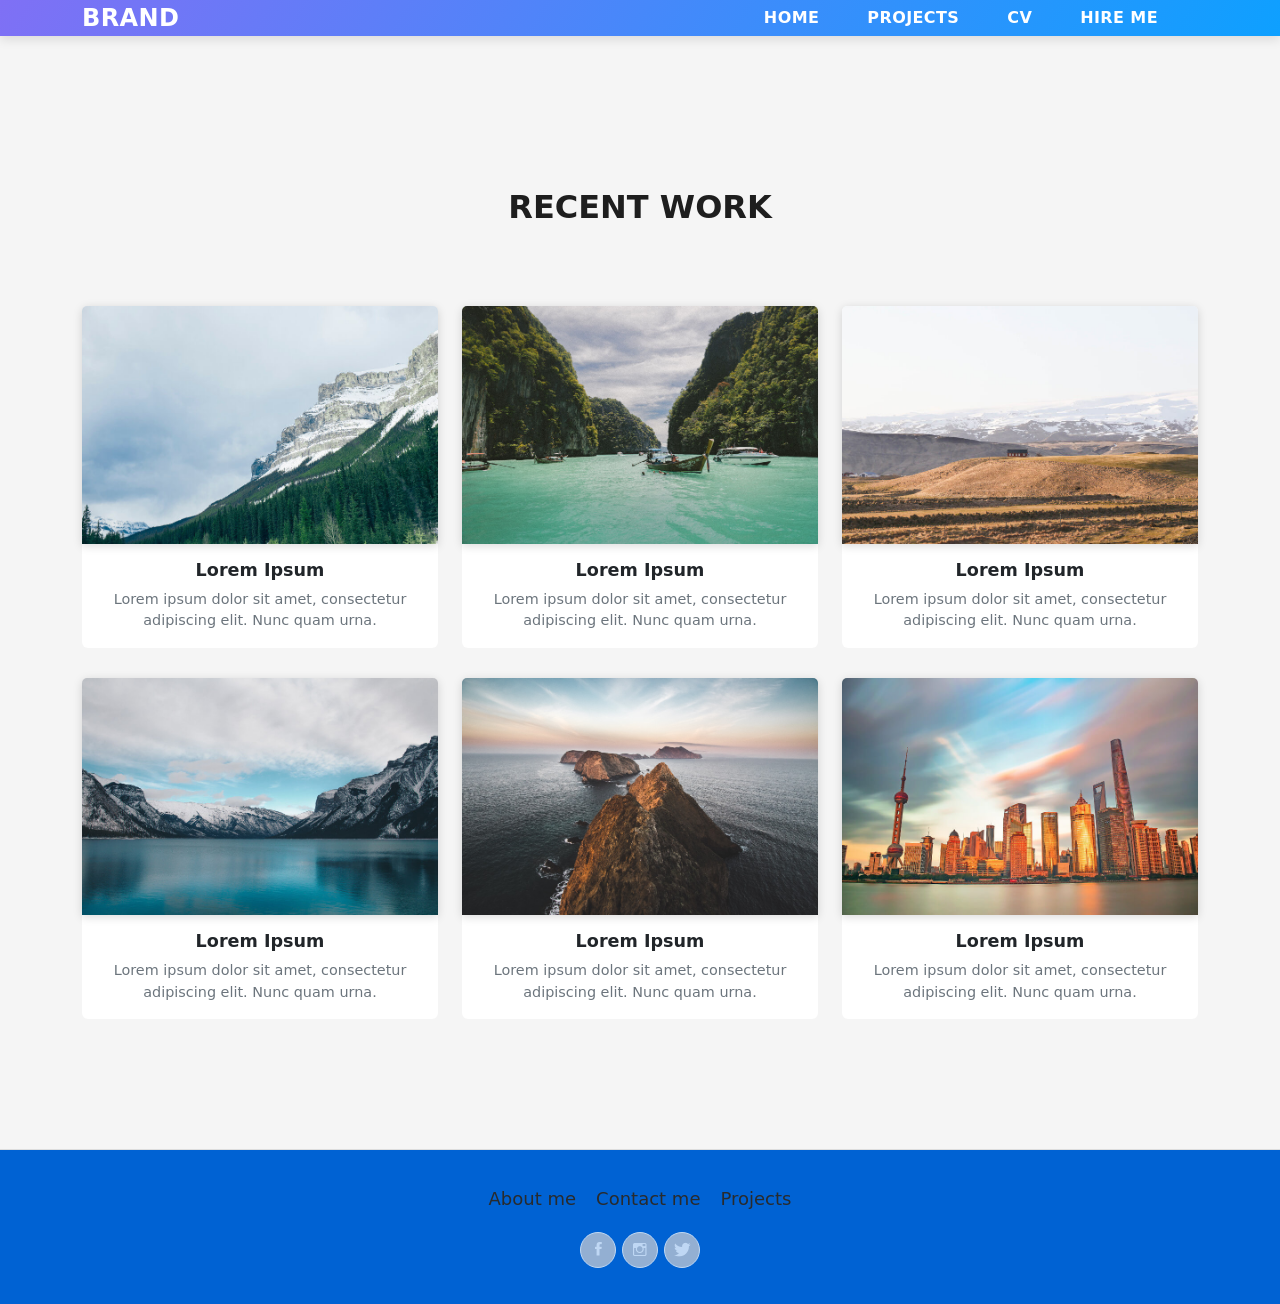
<file: projects-grid-cards.html>
<!DOCTYPE html>
<html>

<head>
    <meta charset="utf-8">
    <meta name="viewport" content="width=device-width, initial-scale=1.0, shrink-to-fit=no">
    <title>Projects - Brand</title>
    <link rel="stylesheet" href="assets/bootstrap/css/bootstrap.min.css">
    <link rel="stylesheet" href="https://fonts.googleapis.com/css?family=Lato:300,400,700&amp;display=swap">
    <link rel="stylesheet" href="assets/css/bootstrap-icons.css">
    <link rel="stylesheet" href="assets/css/swiper-icons.css">
    <link rel="stylesheet" href="assets/fonts/ionicons.min.css">
    <link rel="stylesheet" href="assets/css/pikaday.min.css">
    <link rel="stylesheet" href="assets/css/vendor/bootstrap/css/bootstrap.min.css">
    <link rel="stylesheet" href="assets/css/vendor/bootstrap-icons/bootstrap-icons.css">
    <link rel="stylesheet" href="assets/css/vendor/glightbox/css/glightbox.min.css">
    <link rel="stylesheet" href="assets/css/vendor/swiper/swiper-bundle.min.css">
    <link rel="stylesheet" href="assets/css/css/style.css">
</head>

<body>
    <nav class="navbar navbar-dark navbar-expand-lg fixed-top bg-white portfolio-navbar gradient">
        <div class="container"><a class="navbar-brand logo" href="#">Brand</a><button data-bs-toggle="collapse" class="navbar-toggler" data-bs-target="#navbarNav"><span class="visually-hidden">Toggle navigation</span><span class="navbar-toggler-icon"></span></button>
            <div class="collapse navbar-collapse" id="navbarNav">
                <ul class="navbar-nav ms-auto">
                    <li class="nav-item"><a class="nav-link" href="index.html">Home</a></li>
                    <li class="nav-item"><a class="nav-link active" href="projects-grid-cards.html">Projects</a></li>
                    <li class="nav-item"><a class="nav-link" href="cv.html">CV</a></li>
                    <li class="nav-item"><a class="nav-link" href="hire-me.html">Hire me</a></li>
                </ul>
            </div>
        </div>
    </nav>
    <main class="page projects-page">
        <section class="portfolio-block projects-cards">
            <div class="container">
                <div class="heading">
                    <h2>Recent Work</h2>
                </div>
                <div class="row">
                    <div class="col-md-6 col-lg-4">
                        <div class="card border-0"><a href="#"><img class="card-img-top scale-on-hover" src="assets/img/nature/image1.jpg" alt="Card Image"></a>
                            <div class="card-body">
                                <h6><a href="#">Lorem Ipsum</a></h6>
                                <p class="text-muted card-text">Lorem ipsum dolor sit amet, consectetur adipiscing elit. Nunc quam urna.</p>
                            </div>
                        </div>
                    </div>
                    <div class="col-md-6 col-lg-4">
                        <div class="card border-0"><a href="#"><img class="card-img-top scale-on-hover" src="assets/img/nature/image2.jpg" alt="Card Image"></a>
                            <div class="card-body">
                                <h6><a href="#">Lorem Ipsum</a></h6>
                                <p class="text-muted card-text">Lorem ipsum dolor sit amet, consectetur adipiscing elit. Nunc quam urna.</p>
                            </div>
                        </div>
                    </div>
                    <div class="col-md-6 col-lg-4">
                        <div class="card border-0"><a href="#"><img class="card-img-top scale-on-hover" src="assets/img/nature/image3.jpg" alt="Card Image"></a>
                            <div class="card-body">
                                <h6><a href="#">Lorem Ipsum</a></h6>
                                <p class="text-muted card-text">Lorem ipsum dolor sit amet, consectetur adipiscing elit. Nunc quam urna.</p>
                            </div>
                        </div>
                    </div>
                    <div class="col-md-6 col-lg-4">
                        <div class="card border-0"><a href="#"><img class="card-img-top scale-on-hover" src="assets/img/nature/image4.jpg" alt="Card Image"></a>
                            <div class="card-body">
                                <h6><a href="#">Lorem Ipsum</a></h6>
                                <p class="text-muted card-text">Lorem ipsum dolor sit amet, consectetur adipiscing elit. Nunc quam urna.</p>
                            </div>
                        </div>
                    </div>
                    <div class="col-md-6 col-lg-4">
                        <div class="card border-0"><a href="#"><img class="card-img-top scale-on-hover" src="assets/img/nature/image5.jpg" alt="Card Image"></a>
                            <div class="card-body">
                                <h6><a href="#">Lorem Ipsum</a></h6>
                                <p class="text-muted card-text">Lorem ipsum dolor sit amet, consectetur adipiscing elit. Nunc quam urna.</p>
                            </div>
                        </div>
                    </div>
                    <div class="col-md-6 col-lg-4">
                        <div class="card border-0"><a href="#"><img class="card-img-top scale-on-hover" src="assets/img/nature/image6.jpg" alt="Card Image"></a>
                            <div class="card-body">
                                <h6><a href="#">Lorem Ipsum</a></h6>
                                <p class="text-muted card-text">Lorem ipsum dolor sit amet, consectetur adipiscing elit. Nunc quam urna.</p>
                            </div>
                        </div>
                    </div>
                </div>
            </div>
        </section>
    </main>
    <footer class="page-footer">
        <div class="container">
            <div class="links"><a href="#">About me</a><a href="#">Contact me</a><a href="#">Projects</a></div>
            <div class="social-icons"><a href="#"><i class="icon ion-social-facebook"></i></a><a href="#"><i class="icon ion-social-instagram-outline"></i></a><a href="#"><i class="icon ion-social-twitter"></i></a></div>
        </div>
    </footer>
    <script src="assets/bootstrap/js/bootstrap.min.js"></script>
    <script src="assets/js/bs-init.js"></script>
    <script src="assets/js/pikaday.min.js"></script>
    <script src="assets/js/theme.js"></script>
    <script src="assets/js/vendor/purecounter/purecounter_vanilla.js"></script>
    <script src="assets/js/vendor/bootstrap/js/bootstrap.bundle.min.js"></script>
    <script src="assets/js/vendor/glightbox/js/glightbox.min.js"></script>
    <script src="assets/js/vendor/swiper/swiper-bundle.min.js"></script>
    <script src="assets/js/vendor/typed.js/typed.min.js"></script>
    <script src="assets/js/vendor/php-email-form/validate.js"></script>
    <script src="assets/js/js/main.js"></script>
</body>

</html>
</file>
<file: 1Notes App/style.css>
/* Import Google Font - Poppins */
@import url('https://fonts.googleapis.com/css2?family=Poppins:wght@400;500;600;700&display=swap');
*{
  margin: 0;
  padding: 0;
  box-sizing: border-box;
  font-family: 'Poppins', sans-serif;
}
body{
  background: #e58f8f;
}
::selection{
  color: #fff;
  background: #8a0000;
}
.wrapper{
  margin: 50px;
  display: grid;
  gap: 25px;
  grid-template-columns: repeat(auto-fill, 265px);
}
.wrapper li{
  height: 250px;
  list-style: none;
  border-radius: 5px;
  padding: 15px 20px 20px;
  background: #fff;
  box-shadow: 0 4px 8px rgba(0,0,0,0.05);
}
.add-box, .icon, .bottom-content, 
.popup, header, .settings .menu li{
  display: flex;
  align-items: center;
  justify-content: space-between;
}
.add-box{
  cursor: pointer;
  flex-direction: column;
  justify-content: center;
}
.add-box .icon{
  height: 78px;
  width: 78px;
  color: #8a0000;
  font-size: 40px;
  border-radius: 50%;
  justify-content: center;
  border: 2px dashed #e58f8f;
}
.add-box p{
  color: #8a0000;
  font-weight: 500;
  margin-top: 20px;
}
.note{
  display: flex;
  flex-direction: column;
  justify-content: space-between;
}
.note .details{
  max-height: 165px;
  overflow-y: auto;
}
.note .details::-webkit-scrollbar,
.popup textarea::-webkit-scrollbar{
  width: 0;
}
.note .details:hover::-webkit-scrollbar,
.popup textarea:hover::-webkit-scrollbar{
  width: 5px;
}
.note .details:hover::-webkit-scrollbar-track,
.popup textarea:hover::-webkit-scrollbar-track{
  background: #f1f1f1;
  border-radius: 25px;
}
.note .details:hover::-webkit-scrollbar-thumb,
.popup textarea:hover::-webkit-scrollbar-thumb{
  background: #e6e6e6;
  border-radius: 25px;
}
.note p{
  font-size: 22px;
  font-weight: 500;
}
.note span{
  display: block;
  color: #575757;
  font-size: 16px;
  margin-top: 5px;
}
.note .bottom-content{
  padding-top: 10px;
  border-top: 1px solid #ccc;
}
.bottom-content span{
  color: #6D6D6D;
  font-size: 14px;
}
.bottom-content .settings{
  position: relative;
}
.bottom-content .settings i{
  color: #6D6D6D;
  cursor: pointer;
  font-size: 15px;
}
.settings .menu{
  z-index: 1;
  bottom: 0;
  right: -5px;
  padding: 5px 0;
  background: #fff;
  position: absolute;
  border-radius: 4px;
  transform: scale(0);
  transform-origin: bottom right;
  box-shadow: 0 0 6px rgba(0,0,0,0.15);
  transition: transform 0.2s ease;
}
.settings.show .menu{
  transform: scale(1);
}
.settings .menu li{
  height: 25px;
  font-size: 16px;
  margin-bottom: 2px;
  padding: 17px 15px;
  cursor: pointer;
  box-shadow: none;
  border-radius: 0;
  justify-content: flex-start;
}
.menu li:last-child{
  margin-bottom: 0;
}
.menu li:hover{
  background: #f5f5f5;
}
.menu li i{
  padding-right: 8px;
}

.popup-box{
  position: fixed;
  top: 0;
  left: 0;
  z-index: 2;
  height: 100%;
  width: 100%;
  background: rgba(0,0,0,0.4);
}
.popup-box .popup{
  position: absolute;
  top: 50%;
  left: 50%;
  z-index: 3;
  width: 100%;
  max-width: 400px;
  justify-content: center;
  transform: translate(-50%, -50%) scale(0.95);
}
.popup-box, .popup{
  opacity: 0;
  pointer-events: none;
  transition: all 0.25s ease;
}
.popup-box.show, .popup-box.show .popup{
  opacity: 1;
  pointer-events: auto;
}
.popup-box.show .popup{
  transform: translate(-50%, -50%) scale(1);
}
.popup .content{
  border-radius: 5px;
  background: #fff;
  width: calc(100% - 15px);
  box-shadow: 0 0 15px rgba(0,0,0,0.1);
}
.content header{
  padding: 15px 25px;
  border-bottom: 1px solid #ccc;
}
.content header p{
  font-size: 20px;
  font-weight: 500;
}
.content header i{
  color: #8b8989;
  cursor: pointer;
  font-size: 23px;
}
.content form{
  margin: 15px 25px 35px;
}
.content form .row{
  margin-bottom: 20px;
}
form .row label{
  font-size: 18px;
  display: block;
  margin-bottom: 6px;
}
form :where(input, textarea){
  height: 50px;
  width: 100%;
  outline: none;
  font-size: 17px;
  padding: 0 15px;
  border-radius: 4px;
  border: 1px solid #999;
}
form :where(input, textarea):focus{
  box-shadow: 0 2px 4px rgba(0,0,0,0.11);
}
form .row textarea{
  height: 150px;
  resize: none;
  padding: 8px 15px;
}
form button{
  width: 100%;
  height: 50px;
  color: #fff;
  outline: none;
  border: none;
  cursor: pointer;
  font-size: 17px;
  border-radius: 4px;
  background: #8a0000;
}

@media (max-width: 660px){
  .wrapper{
    margin: 15px;
    gap: 15px;
    grid-template-columns: repeat(auto-fill, 100%);
  }
  .popup-box .popup{
    max-width: calc(100% - 15px);
  }
  .bottom-content .settings i{
    font-size: 17px;
  }
}
</file>
<file: LangTrans/style.css>
/* Import Google Font - Poppins */
@import url('https://fonts.googleapis.com/css2?family=Poppins:wght@400;500;600;700&display=swap');
*{
  margin: 0;
  padding: 0;
  box-sizing: border-box;
  font-family: 'Poppins', sans-serif;
}
body{
  display: flex;
  align-items: center;
  justify-content: center;
  padding: 0 10px;
  min-height: 100vh;
  background: #e58f8f;
}
.container{
  max-width: 690px;
  width: 100%;
  padding: 30px;
  background: #fff;
  border-radius: 7px;
  box-shadow: 0 10px 20px rgba(0,0,0,0.01);
}
.wrapper{
  border-radius: 5px;
  border: 1px solid #ccc;
}
.wrapper .text-input{
  display: flex;
  border-bottom: 1px solid #ccc;
}
.text-input .to-text{
  border-radius: 0px;
  border-left: 1px solid #ccc;
}
.text-input textarea{
  height: 250px;
  width: 100%;
  border: none;
  outline: none;
  resize: none;
  background: none;
  font-size: 18px;
  padding: 10px 15px;
  border-radius: 5px;
}
.text-input textarea::placeholder{
  color: #b7b6b6;
}
.controls, li, .icons, .icons i{
  display: flex;
  align-items: center;
  justify-content: space-between;
}
.controls{
  list-style: none;
  padding: 12px 15px;
}
.controls .row .icons{
  width: 38%;
}
.controls .row .icons i{
  width: 50px;
  color: #adadad;
  font-size: 14px;
  cursor: pointer;
  transition: transform 0.2s ease;
  justify-content: center;
}
.controls .row.from .icons{
  padding-right: 15px;
  border-right: 1px solid #ccc;
}
.controls .row.to .icons{
  padding-left: 15px;
  border-left: 1px solid #ccc;
}
.controls .row select{
  color: #333;
  border: none;
  outline: none;
  font-size: 18px;
  background: none;
  padding-left: 5px;
}
.text-input textarea::-webkit-scrollbar{
  width: 4px;
}
.controls .row select::-webkit-scrollbar{
  width: 8px;
}
.text-input textarea::-webkit-scrollbar-track,
.controls .row select::-webkit-scrollbar-track{
  background: #fff;
}
.text-input textarea::-webkit-scrollbar-thumb{
  background: #ddd;
  border-radius: 8px;
}
.controls .row select::-webkit-scrollbar-thumb{
  background: #999;
  border-radius: 8px;
  border-right: 2px solid #ffffff;
}
.controls .exchange{
  color: #adadad;
  cursor: pointer;
  font-size: 16px;
  transition: transform 0.2s ease;
}
.controls i:active{
  transform: scale(0.9);
}
.container button{
  width: 100%;
  padding: 14px;
  outline: none;
  border: none;
  color: #fff;
  cursor: pointer;
  margin-top: 20px;
  font-size: 17px;
  border-radius: 5px;
  background: #e58f8f;
}

@media (max-width: 660px){
  .container{
    padding: 20px;
  }
  .wrapper .text-input{
    flex-direction: column;
  }
  .text-input .to-text{
    border-left: 0px;
    border-top: 1px solid #ccc;
  }
  .text-input textarea{
    height: 200px;
  }
  .controls .row .icons{
    display: none;
  }
  .container button{
    padding: 13px;
    font-size: 16px;
  }
  .controls .row select{
    font-size: 16px;
  }
  .controls .exchange{
    font-size: 14px;
  }
}
</file>
<file: Text To Speech/style.css>
/* Import Google Font - Poppins */
@import url('https://fonts.googleapis.com/css2?family=Poppins:wght@400;500;600;700&display=swap');
*{
  margin: 0;
  padding: 0;
  box-sizing: border-box;
  font-family: 'Poppins', sans-serif;
}
body{
  display: flex;
  align-items: center;
  justify-content: center;
  min-height: 100vh;
  background: #e58f8f;
}
::selection{
  color: #fff;
  background: #e58f8f;
}
.wrapper{
  width: 370px;
  padding: 25px 30px;
  border-radius: 7px;
  background: #fff;
  box-shadow: 7px 7px 20px rgba(0,0,0,0.05);
}
.wrapper header{
  font-size: 28px;
  font-weight: 500;
  text-align: center;
}
.wrapper form{
  margin: 35px 0 20px;
}
form .row{
  display: flex;
  margin-bottom: 20px;
  flex-direction: column;
}
form .row label{
  font-size: 18px;
  margin-bottom: 5px;
}
form .row:nth-child(2) label{
  font-size: 17px;
}
form :where(textarea, select, button){
  outline: none;
  width: 100%;
  height: 100%;
  border: none;
  border-radius: 5px;
}
form .row textarea{
  resize: none;
  height: 110px;
  font-size: 15px;
  padding: 8px 10px;
  border: 1px solid #999;
}
form .row textarea::-webkit-scrollbar{
  width: 0px;
}
form .row .outer{
  height: 47px;
  display: flex;
  padding: 0 10px;
  align-items: center;
  border-radius: 5px;
  justify-content: center;
  border: 1px solid #999;
}
form .row select{
  font-size: 14px;
  background: none;
}
form .row select::-webkit-scrollbar{
  width: 8px;
}
form .row select::-webkit-scrollbar-track{
  background: #fff;
}
form .row select::-webkit-scrollbar-thumb{
  background: #888;
  border-radius: 8px;
  border-right: 2px solid #ffffff;
}
form button{
  height: 52px;
  color: #fff;
  font-size: 17px;
  cursor: pointer;
  margin-top: 10px;
  background: #e58f8f;
  transition: 0.3s ease;
}
form button:hover{
  background: #8a0000;
}

@media(max-width: 400px){
  .wrapper{
    max-width: 345px;
    width: 100%;
  }
}
</file>
<file: assets/css/pikaday.min.css>
/* !
 * Pikaday
 * Copyright © 2014 David Bushell | BSD & MIT license | http://dbushell.com/ */

.pika-single {
  z-index: 9999;
  display: block;
  position: relative;
  color: #333;
  background: #fff;
  border: 1px solid #ccc;
  border-bottom-color: #bbb;
  font-family: "Helvetica Neue",Helvetica,Arial,sans-serif;
}

.pika-single:after, .pika-single:before {
  content: " ";
  display: table;
}

.pika-single:after {
  clear: both;
}

.pika-single.is-hidden {
  display: none;
}

.pika-single.is-bound {
  position: absolute;
  box-shadow: 0 5px 15px -5px rgba(0,0,0,.5);
}

.pika-lendar {
  float: left;
  width: 240px;
  margin: 8px;
}

.pika-title {
  position: relative;
  text-align: center;
}

.pika-label {
  display: inline-block;
  position: relative;
  z-index: 9999;
  overflow: hidden;
  margin: 0;
  padding: 5px 3px;
  font-size: 14px;
  line-height: 20px;
  font-weight: 700;
  background-color: #fff;
}

.pika-title select {
  cursor: pointer;
  position: absolute;
  z-index: 9998;
  margin: 0;
  left: 0;
  top: 5px;
  opacity: 0;
}

.pika-next, .pika-prev {
  display: block;
  cursor: pointer;
  position: relative;
  outline: 0;
  border: 0;
  padding: 0;
  width: 20px;
  height: 30px;
  text-indent: 20px;
  white-space: nowrap;
  overflow: hidden;
  background-color: transparent;
  background-position: center center;
  background-repeat: no-repeat;
  background-size: 75% 75%;
  opacity: .5;
}

.pika-next:hover, .pika-prev:hover {
  opacity: 1;
}

.is-rtl .pika-next, .pika-prev {
  float: left;
  background-image: url([data-uri]);
}

.is-rtl .pika-prev, .pika-next {
  float: right;
  background-image: url([data-uri]);
}

.pika-next.is-disabled, .pika-prev.is-disabled {
  cursor: default;
  opacity: .2;
}

.pika-select {
  display: inline-block;
}

.pika-table {
  width: 100%;
  border-collapse: collapse;
  border-spacing: 0;
  border: 0;
}

.pika-table td, .pika-table th {
  width: 14.285714285714286%;
  padding: 0;
}

.pika-table th {
  color: #999;
  font-size: 12px;
  line-height: 25px;
  font-weight: 700;
  text-align: center;
}

.pika-button {
  cursor: pointer;
  display: block;
  box-sizing: border-box;
  -moz-box-sizing: border-box;
  outline: 0;
  border: 0;
  margin: 0;
  width: 100%;
  padding: 5px;
  color: #666;
  font-size: 12px;
  line-height: 15px;
  text-align: right;
  background: #f5f5f5;
}

.pika-week {
  font-size: 11px;
  color: #999;
}

.is-today .pika-button {
  color: #3af;
  font-weight: 700;
}

.has-event .pika-button, .is-selected .pika-button {
  color: #fff;
  font-weight: 700;
  background: #3af;
  box-shadow: inset 0 1px 3px #178fe5;
  border-radius: 3px;
}

.has-event .pika-button {
  background: #005da9;
  box-shadow: inset 0 1px 3px #0076c9;
}

.is-disabled .pika-button, .is-inrange .pika-button {
  background: #d5e9f7;
}

.is-startrange .pika-button {
  color: #fff;
  background: #6cb31d;
  box-shadow: none;
  border-radius: 3px;
}

.is-endrange .pika-button {
  color: #fff;
  background: #3af;
  box-shadow: none;
  border-radius: 3px;
}

.is-disabled .pika-button {
  pointer-events: none;
  cursor: default;
  color: #999;
  opacity: .3;
}

.is-outside-current-month .pika-button {
  color: #999;
  opacity: .3;
}

.is-selection-disabled {
  pointer-events: none;
  cursor: default;
}

.pika-button:hover, .pika-row.pick-whole-week:hover .pika-button {
  color: #fff;
  background: #ff8000;
  box-shadow: none;
  border-radius: 3px;
}

.pika-table abbr {
  border-bottom: none;
  cursor: help;
}

/* # sourceMappingURL=pikaday.min.css.map */
</file>
<file: assets/css/css/style.css>
/* *
* Template Name: DevFolio
* Updated: Mar 10 2023 with Bootstrap v5.2.3
* Template URL: https://bootstrapmade.com/devfolio-bootstrap-portfolio-html-template/
* Author: BootstrapMade.com
* License: https://bootstrapmade.com/license/ */

/* --------------------------------------------------------------
# General
-------------------------------------------------------------- */

body {
  background-color: #f5f5f5;
  color: #4e4e4e;
}

h1, h2, h3, h4, h5, h6 {
  color: #1e1e1e;
}

a {
  color: #1e1e1e;
  text-decoration: none;
  transition: all 0.5s ease-in-out;
}

a:hover {
  color: #0078ff;
  text-decoration: none;
  transition: all 0.5s ease-in-out;
}

.p-r {
  position: relative;
}

.color-a {
  text-decoration: none;
  color: #0078ff;
}

.color-d {
  color: #f5f5f5;
}

.color-text-a {
  text-decoration: none;
  color: #4e4e4e;
}

.box-shadow, .card-blog, .work-box, .service-box, .paralax-mf {
  box-shadow: 0 13px 8px -10px rgba(0, 0, 0, 0.1);
}

.box-shadow-a, .button:hover {
  text-decoration: none;
  box-shadow: 0 0 0 4px #cde1f8;
}

.display-5 {
  font-size: 2.5rem;
  font-weight: 300;
  line-height: 1.1;
}

.display-6 {
  font-size: 2rem;
  font-weight: 300;
  line-height: 1.1;
}

.avatar {
  width: 32px;
  height: 32px;
  margin-right: 4px;
  overflow: hidden;
}

.bg-image {
  background-repeat: no-repeat;
  background-attachment: fixed;
  background-size: cover;
  background-position: center center;
}

@media (max-width: 1024px) {
  .bg-image {
    background-attachment: scroll;
  }
}

.overlay-mf {
  background-color: #0078ff;
}

.overlay-mf {
  position: absolute;
  top: 0;
  left: 0px;
  padding: 0;
  height: 100%;
  width: 100%;
  opacity: 0.7;
}

.paralax-mf {
  position: relative;
  padding: 8rem 0;
}

.display-table {
  width: 100%;
  height: 100%;
  display: table;
}

.table-cell {
  display: table-cell;
  vertical-align: middle;
}

/* --/ Sections /-- */

.sect-4 {
  padding: 4rem 0;
}

.sect-pt4 {
  padding-top: 4rem;
}

.sect-mt4 {
  margin-top: 4rem;
}

/* --/ Title s /-- */

.title-s {
  font-weight: 600;
  color: #1e1e1e;
  font-size: 1.1rem;
}

/* --/ Title A /-- */

.title-box {
  margin-bottom: 4rem;
}

.title-a {
  text-decoration: none;
  font-size: 3rem;
  font-weight: bold;
  text-transform: uppercase;
}

.subtitle-a {
  text-decoration: none;
  color: #4e4e4e;
}

.line-mf {
  width: 40px;
  height: 5px;
  background-color: #0078ff;
  margin: 0 auto;
}

/* --/ Title Left /-- */

.title-box-2 {
  margin-bottom: 3rem;
}

.title-left {
  font-size: 2rem;
  position: relative;
}

.title-left:before {
  content: "";
  position: absolute;
  height: 3px;
  background-color: #0078ff;
  width: 100px;
  bottom: -12px;
}

/* ------/ Box /------ */

.box-pl2 {
  padding-left: 2rem;
}

.box-shadow-full {
  padding: 3rem 1.25rem;
  position: relative;
  background-color: #fff;
  margin-bottom: 3rem;
  z-index: 2;
  box-shadow: 0 1px 1px 0 rgba(0, 0, 0, 0.06), 0 2px 5px 0 rgba(0, 0, 0, 0.2);
}

@media (min-width: 768px) {
  .box-shadow-full {
    padding: 3rem;
  }
}

/* ------/ Socials /------ */

.socials {
  padding: 1.5rem 0;
}

.socials ul li {
  display: inline-block;
}

.socials .ico-circle {
  height: 40px;
  width: 40px;
  font-size: 1.2rem;
  border-radius: 50%;
  line-height: 1.6;
  margin: 0 15px 0 0;
  box-shadow: 0 0 0 3px #0078ff;
  transition: all 500ms ease;
}

.socials .ico-circle:hover {
  background-color: #0078ff;
  color: #fff;
  box-shadow: 0 0 0 3px #cde1f8;
  transition: all 500ms ease;
}

/* ------/ Ul resect /------ */

.ul-resect, .widget-tags ul, .widget-sidebar .list-sidebar, .box-comments .list-comments, .blog-wrapper .post-meta ul, .list-ico, .socials ul {
  list-style: none;
  padding-left: 0;
  margin-bottom: 0;
}

.list-ico {
  line-height: 2;
}

.list-ico span {
  color: #0078ff;
  margin-right: 10px;
}

/* ------/ Ico Circle /------ */

.ico-circle {
  height: 100px;
  width: 100px;
  font-size: 2rem;
  border-radius: 50%;
  line-height: 1.55;
  margin: 0 auto;
  text-align: center;
  box-shadow: 0 0 0 10px #0078ff;
  display: block;
}

/* ------/ Owl Carousel /------ */

.owl-theme .owl-dots {
  text-align: center;
  margin-top: 18px;
}

.owl-theme .owl-dots .owl-dot {
  display: inline-block;
}

.owl-theme .owl-dots .owl-dot span {
  width: 18px;
  height: 7px;
  margin: 5px 5px;
  background: #cde1f8;
  border: 0px solid #cde1f8;
  display: block;
  transition: all 0.6s ease-in-out;
  cursor: pointer;
}

.owl-theme .owl-dots .owl-dot:hover span {
  background-color: #cde1f8;
}

.owl-theme .owl-dots .owl-dot.active span {
  background-color: #1B1B1B;
  width: 25px;
}

/* --/ Scrolltop s /-- */

.scrolltop-mf {
  position: relative;
  display: none;
}

.scrolltop-mf span {
  z-index: 999;
  position: fixed;
  width: 42px;
  height: 42px;
  background-color: #0078ff;
  opacity: 0.7;
  font-size: 1.6rem;
  line-height: 1.5;
  text-align: center;
  color: #fff;
  top: auto;
  left: auto;
  right: 30px;
  bottom: 50px;
  cursor: pointer;
  border-radius: 50%;
}

/* --------------------------------------------------------------
# Back to top button
-------------------------------------------------------------- */

.back-to-top {
  position: fixed;
  visibility: hidden;
  opacity: 0;
  right: 15px;
  bottom: 15px;
  z-index: 996;
  background: #0078ff;
  width: 40px;
  height: 40px;
  border-radius: 50px;
  transition: all 0.4s;
}

.back-to-top i {
  font-size: 28px;
  color: #fff;
  line-height: 0;
}

.back-to-top:hover {
  background: #298eff;
  color: #fff;
}

.back-to-top.active {
  visibility: visible;
  opacity: 1;
}

/* ------/ Prelaoder /------ */

#preloader {
  position: fixed;
  top: 0;
  left: 0;
  right: 0;
  bottom: 0;
  z-index: 9999;
  overflow: hidden;
  background: #fff;
}

#preloader:before {
  content: "";
  position: fixed;
  top: calc(50% - 30px);
  left: calc(50% - 30px);
  border: 6px solid #f2f2f2;
  border-top: 6px solid #0078ff;
  border-radius: 50%;
  width: 60px;
  height: 60px;
  animation: animate-preloader 1s linear infinite;
}

@keyframes animate-preloader {
  0% {
    transform: rotate(0deg);
  }
  100% {
    transform: rotate(360deg);
  }
}

/* ------/ Button /------ */

.button {
  display: inline-block;
  padding: 0.3rem 0.6rem;
  text-align: center;
  vertical-align: middle;
  -webkit-user-select: none;
  -moz-user-select: none;
  user-select: none;
  font-size: 1rem;
  border-radius: 0.3rem;
  border: 1px solid transparent;
  transition: all 500ms ease;
  cursor: pointer;
}

.button:focus {
  outline: 0;
}

.button:hover {
  background-color: #0062d3;
  color: #fff;
  transition: all 500ms ease;
}

.button-a {
  text-decoration: none;
  background-color: #0078ff;
  color: #fff;
  border-color: #cde1f8;
}

.button-big {
  padding: 0.9rem 2.3rem;
  font-size: 1.2rem;
}

.button-rouded {
  border-radius: 5rem;
}

.btn-lg {
  padding: 0.5rem 1rem;
  font-size: 1.25rem;
  line-height: 1.5;
  border-radius: 0.3rem;
}

/* --------------------------------------------------------------
# Header
-------------------------------------------------------------- */

#header {
  transition: all 0.5s;
  z-index: 997;
  padding: 20px 0;
}

#header .logo {
  font-size: 28px;
  margin: 0;
  padding: 0;
  font-weight: 600;
  letter-spacing: 1px;
}

#header .logo a {
  color: #fff;
}

#header .logo img {
  max-height: 40px;
}

#header.header-scrolled {
  background: rgba(0, 0, 0, 0.9);
  padding: 12px 0;
}

/* --------------------------------------------------------------
# Navigation Menu
-------------------------------------------------------------- */

/* *
* Desktop Navigation */

.navbar {
  padding: 0;
}

.navbar ul {
  margin: 0;
  padding: 0;
  display: flex;
  list-style: none;
  align-items: center;
}

.navbar li {
  position: relative;
}

.navbar > ul > li {
  white-space: nowrap;
  padding: 10px 0 10px 30px;
}

.navbar a, .navbar a:focus {
  display: flex;
  align-items: center;
  justify-content: space-between;
  color: #fff;
  font-size: 16px;
  font-weight: 600;
  padding: 0;
  white-space: nowrap;
  transition: 0.3s;
  letter-spacing: 0.4px;
  position: relative;
  text-transform: uppercase;
}

.navbar a i, .navbar a:focus i {
  font-size: 12px;
  line-height: 0;
  margin-left: 5px;
}

.navbar > ul > li > a:before {
  content: "";
  position: absolute;
  width: 100%;
  height: 2px;
  bottom: -6px;
  left: 0;
  width: 0;
  background-color: #fff;
  visibility: hidden;
  transition: all 0.3s ease-in-out 0s;
}

.navbar a:hover:before, .navbar li:hover > a:before, .navbar .active:before {
  visibility: visible;
  width: 80%;
}

.navbar a:hover, .navbar .active, .navbar .active:focus, .navbar li:hover > a {
  color: #fff;
}

.navbar .dropdown ul {
  display: block;
  position: absolute;
  left: 30px;
  top: calc(100% + 30px);
  margin: 0;
  padding: 10px 0;
  z-index: 99;
  opacity: 0;
  visibility: hidden;
  background: #fff;
  box-shadow: 0px 0px 30px rgba(127, 137, 161, 0.25);
  transition: 0.3s;
}

.navbar .dropdown ul li {
  min-width: 200px;
}

.navbar .dropdown ul a {
  padding: 10px 20px;
  font-size: 14px;
  text-transform: none;
  color: #4e4e4e;
}

.navbar .dropdown ul a i {
  font-size: 12px;
}

.navbar .dropdown ul a:hover, .navbar .dropdown ul .active:hover, .navbar .dropdown ul li:hover > a {
  color: #0078ff;
}

.navbar .dropdown:hover > ul {
  opacity: 1;
  top: 100%;
  visibility: visible;
}

.navbar .dropdown .dropdown ul {
  top: 0;
  left: calc(100% - 30px);
  visibility: hidden;
}

.navbar .dropdown .dropdown:hover > ul {
  opacity: 1;
  top: 0;
  left: 100%;
  visibility: visible;
}

@media (max-width: 1366px) {
  .navbar .dropdown .dropdown ul {
    left: -90%;
  }
}

@media (max-width: 1366px) {
  .navbar .dropdown .dropdown:hover > ul {
    left: -100%;
  }
}

/* *
* Mobile Navigation */

.mobile-nav-toggle {
  color: #fff;
  font-size: 28px;
  cursor: pointer;
  display: none;
  line-height: 0;
  transition: 0.5s;
}

@media (max-width: 991px) {
  .mobile-nav-toggle {
    display: block;
  }
}

@media (max-width: 991px) {
  .navbar ul {
    display: none;
  }
}

.navbar-mobile {
  position: fixed;
  overflow: hidden;
  top: 0;
  right: 0;
  left: 0;
  bottom: 0;
  background: rgba(78, 78, 78, 0.9);
  transition: 0.3s;
  z-index: 999;
}

.navbar-mobile .mobile-nav-toggle {
  position: absolute;
  top: 15px;
  right: 15px;
}

.navbar-mobile ul {
  display: block;
  position: absolute;
  top: 55px;
  right: 15px;
  bottom: 15px;
  left: 15px;
  padding: 10px 0;
  background-color: #fff;
  overflow-y: auto;
  transition: 0.3s;
}

.navbar-mobile > ul > li {
  padding: 0;
}

.navbar-mobile a:hover:before, .navbar-mobile li:hover > a:before, .navbar-mobile .active:before {
  visibility: hidden;
}

.navbar-mobile a, .navbar-mobile a:focus {
  padding: 10px 20px;
  font-size: 15px;
  color: #4e4e4e;
}

.navbar-mobile a:hover, .navbar-mobile .active, .navbar-mobile li:hover > a {
  color: #0078ff;
}

.navbar-mobile .getstarted, .navbar-mobile .getstarted:focus {
  margin: 15px;
}

.navbar-mobile .dropdown ul {
  position: static;
  display: none;
  margin: 10px 20px;
  padding: 10px 0;
  z-index: 99;
  opacity: 1;
  visibility: visible;
  background: #fff;
  box-shadow: 0px 0px 30px rgba(127, 137, 161, 0.25);
}

.navbar-mobile .dropdown ul li {
  min-width: 200px;
}

.navbar-mobile .dropdown ul a {
  padding: 10px 20px;
}

.navbar-mobile .dropdown ul a i {
  font-size: 12px;
}

.navbar-mobile .dropdown ul a:hover, .navbar-mobile .dropdown ul .active:hover, .navbar-mobile .dropdown ul li:hover > a {
  color: #0078ff;
}

.navbar-mobile .dropdown > .dropdown-active {
  display: block;
}

/* --------------------------------------------------------------
# Hero Section
-------------------------------------------------------------- */

.hero {
  height: 100vh;
  position: relative;
  color: #fff;
}

.hero .hero-content {
  text-align: center;
  position: absolute;
}

.hero .overlay-itro {
  background-color: rgba(0, 0, 0, 0.6);
  position: absolute;
  top: 0;
  left: 0px;
  padding: 0;
  height: 100%;
  width: 100%;
  opacity: 0.9;
}

.hero .hero-title {
  color: #fff;
  font-weight: 600;
  font-size: 3rem;
}

@media (min-width: 768px) {
  .hero .hero-title {
    font-size: 4.5rem;
  }
}

.hero .hero-subtitle {
  font-size: 1.5rem;
  font-weight: 600;
}

@media (min-width: 768px) {
  .hero .hero-subtitle {
    font-size: 2.5rem;
  }
}

.hero .text-slider-items {
  display: none;
}

.hero-single {
  height: 350px;
}

.hero-single .hero-content {
  margin-top: 30px;
}

.hero-single .hero-title {
  text-transform: uppercase;
  font-size: 3rem;
}

@media (min-width: 768px) {
  .hero-single .hero-title {
    font-size: 3.5rem;
  }
}

.hero-single .breadcrumb {
  background-color: transparent;
  color: #0078ff;
}

.hero-single .breadcrumb .breadcrumb-item:before {
  color: #cde1f8;
}

.hero-single .breadcrumb .breadcrumb-item.active {
  color: #cde1f8;
}

.hero-single .breadcrumb a {
  color: #fff;
}

/* --------------------------------------------------------------
# About
-------------------------------------------------------------- */

.about-mf .box-shadow-full {
  padding-top: 4rem;
  padding-bottom: 4rem;
}

.about-mf .about-img {
  margin-bottom: 2rem;
}

.about-mf .about-img img {
  margin-left: 10px;
}

@media (min-width: 767px) {
  .about-mf .box-pl2 {
    margin-top: 3rem;
    padding-left: 0rem;
  }
}

.skill-mf span {
  color: #4e4e4e;
}

.skill-mf .progress {
  background-color: #cde1f8;
  margin: 0.5rem 0 1.2rem 0;
  border-radius: 0;
  height: 0.7rem;
}

.skill-mf .progress .progress-bar {
  height: 0.7rem;
  background-color: #0078ff;
}

/* --------------------------------------------------------------
# Services
-------------------------------------------------------------- */

.service-box {
  background-color: #fff;
  padding: 2.5rem 1.3rem;
  border-radius: 1rem;
  margin-bottom: 3rem;
  text-align: center;
}

.service-box:hover .ico-circle {
  transition: all 500ms ease;
  color: #fff;
  background-color: #0078ff;
  box-shadow: 0 0 0 10px #cde1f8;
}

.service-box .service-ico {
  margin-bottom: 1rem;
  color: #1e1e1e;
}

.service-box .ico-circle {
  transition: all 500ms ease;
  display: inline-flex;
  align-items: center;
  justify-content: center;
}

.service-box .ico-circle i {
  line-height: 0;
  font-size: 40px;
}

.service-box .s-title {
  font-size: 1.4rem;
  text-transform: uppercase;
  text-align: center;
  padding: 0.4rem 0;
}

.service-box .s-description {
  color: #4e4e4e;
}

/* --------------------------------------------------------------
# Counter
-------------------------------------------------------------- */

.counter-box {
  color: #fff;
  text-align: center;
}

@media (min-width: 577px) {
  .counter-box {
    margin-bottom: 1.8rem;
  }
}

.counter-ico {
  margin-bottom: 1rem;
}

.counter-ico .ico-circle {
  height: 60px;
  width: 60px;
  line-height: 1.5;
  box-shadow: 0 0 0 10px #cde1f8;
}

.counter-num .counter {
  font-size: 2rem;
  margin-bottom: 0;
}

/* --------------------------------------------------------------
# Portfolio
-------------------------------------------------------------- */

.work-box {
  margin-bottom: 3rem;
  -webkit-backface-visibility: hidden;
  backface-visibility: hidden;
  background-color: #fff;
}

.work-box:hover img {
  transform: scale(1.3);
}

.work-img {
  display: block;
  overflow: hidden;
}

.work-img img {
  transition: all 1s;
}

.work-content {
  padding: 2rem 3% 1rem 4%;
}

.work-content .w-more {
  color: #4e4e4e;
  font-size: 0.8rem;
}

.work-content .w-more .w-ctegory {
  color: #0078ff;
}

.work-content .w-like {
  font-size: 2.5rem;
  color: #0078ff;
  float: right;
}

.work-content .w-like a {
  color: #0078ff;
}

.work-content .w-like .num-like {
  font-size: 0.7rem;
}

.w-title {
  font-size: 1.2rem;
}

/* --------------------------------------------------------------
# Portfolio Details
-------------------------------------------------------------- */

.portfolio-details {
  padding-top: 40px;
}

.portfolio-details .portfolio-details-slider img {
  width: 100%;
}

.portfolio-details .portfolio-details-slider .swiper-pagination {
  margin-top: 20px;
  position: relative;
}

.portfolio-details .portfolio-details-slider .swiper-pagination .swiper-pagination-bullet {
  width: 12px;
  height: 12px;
  background-color: #fff;
  opacity: 1;
  border: 1px solid #0078ff;
}

.portfolio-details .portfolio-details-slider .swiper-pagination .swiper-pagination-bullet-active {
  background-color: #0078ff;
}

.portfolio-details .portfolio-info {
  padding: 30px;
  box-shadow: 0px 0 30px rgba(78, 78, 78, 0.08);
}

.portfolio-details .portfolio-info h3 {
  font-size: 22px;
  font-weight: 700;
  margin-bottom: 20px;
  padding-bottom: 20px;
  border-bottom: 1px solid #eee;
}

.portfolio-details .portfolio-info ul {
  list-style: none;
  padding: 0;
  font-size: 15px;
}

.portfolio-details .portfolio-info ul li + li {
  margin-top: 10px;
}

.portfolio-details .portfolio-description {
  padding-top: 30px;
}

.portfolio-details .portfolio-description h2 {
  font-size: 26px;
  font-weight: 700;
  margin-bottom: 20px;
}

.portfolio-details .portfolio-description p {
  padding: 0;
}

/* --------------------------------------------------------------
# Testimonials
-------------------------------------------------------------- */

.testimonial-box {
  color: #fff;
  text-align: center;
}

.testimonial-box .author-test {
  margin-top: 1rem;
}

.testimonial-box .author-test img {
  margin: 0 auto;
}

.testimonial-box .author {
  color: #fff;
  text-transform: uppercase;
  font-weight: 600;
  margin: 1rem 0;
  display: block;
  font-size: 1.4rem;
}

.testimonial-box .comit {
  font-size: 2rem;
  color: #0078ff;
  background-color: #fff;
  width: 52px;
  height: 52px;
  display: block;
  margin: 0 auto;
  border-radius: 50%;
  line-height: 1.6;
}

@media (min-width: 768px) {
  .testimonial-box .description {
    padding: 0 5rem;
  }
}

@media (min-width: 992px) {
  .testimonial-box .description {
    padding: 0 8rem;
  }
}

@media (min-width: 1200px) {
  .testimonial-box .description {
    padding: 0 13rem;
  }
}

.swiper-pagination {
  margin-top: 20px;
  position: relative;
}

.swiper-pagination .swiper-pagination-bullet {
  width: 12px;
  height: 12px;
  background-color: rgba(255, 255, 255, 0.4);
  opacity: 1;
}

.swiper-pagination .swiper-pagination-bullet-active {
  background-color: #fff;
}

/* --------------------------------------------------------------
# Contact
-------------------------------------------------------------- */

.footer-paralax {
  padding: 4rem 0 0 0;
}

.contact-mf {
  margin-top: 4rem;
}

@media (min-width: 767px) {
  .contact-mf .box-pl2 {
    margin-top: 3rem;
    padding-left: 0rem;
  }
}

.php-email-form .error-message {
  display: none;
  color: #fff;
  background: #ed3c0d;
  text-align: center;
  padding: 15px;
  font-weight: 600;
}

.php-email-form .sent-message {
  display: none;
  color: #fff;
  background: #18d26e;
  text-align: center;
  padding: 15px;
  font-weight: 600;
}

.php-email-form .loading {
  display: none;
  background: #fff;
  text-align: center;
  padding: 15px;
}

.php-email-form .loading:before {
  content: "";
  display: inline-block;
  border-radius: 50%;
  width: 24px;
  height: 24px;
  margin: 0 10px -6px 0;
  border: 3px solid #18d26e;
  border-top-color: #eee;
  animation: animate-loading 1s linear infinite;
}

.php-email-form input, .php-email-form textarea {
  border-radius: 0;
  box-shadow: none;
  font-size: 14px;
}

.php-email-form input:focus, .php-email-form textarea:focus {
  border-color: #0078ff;
}

.php-email-form input {
  padding: 10px 15px;
}

.php-email-form textarea {
  padding: 12px 15px;
  margin-bottom: 0;
}

.php-email-form button[type=submit] {
  background: #0078ff;
  border: 0;
  padding: 10px 24px;
  color: #fff;
  transition: 0.4s;
}

.php-email-form button[type=submit]:hover {
  background: #3393ff;
}

@keyframes animate-loading {
  0% {
    transform: rotate(0deg);
  }
  100% {
    transform: rotate(360deg);
  }
}

/* --------------------------------------------------------------
# Blog
-------------------------------------------------------------- */

@media (min-width: 767px) {
  .card-blog {
    margin-bottom: 3rem;
  }
}

.card-blog .card-body {
  position: relative;
}

.card-blog .card-category-box {
  position: absolute;
  text-align: center;
  top: -16px;
  left: 15px;
  right: 15px;
  line-height: 25px;
  overflow: hidden;
}

.card-blog .card-category {
  display: inline-block;
  color: #fff;
  padding: 0 15px 5px;
  overflow: hidden;
  background-color: #0078ff;
  border-radius: 4px;
}

.card-blog .card-category .category {
  color: #fff;
  display: inline-block;
  text-transform: uppercase;
  font-size: 0.7rem;
  letter-spacing: 0.1px;
  margin-bottom: 0;
}

.card-blog .card-title {
  font-size: 1.3rem;
  margin-top: 0.6rem;
}

.card-blog .card-description {
  color: #4e4e4e;
}

.card-blog .post-author {
  display: inline-block;
}

.card-blog .post-date {
  color: #4e4e4e;
  display: inline-block;
  float: right;
}

/* --------------------------------------------------------------
# Blog Single
-------------------------------------------------------------- */

.post-box, .form-comments, .box-comments, .widget-sidebar {
  padding: 2rem;
  background-color: #fff;
  margin-bottom: 3rem;
}

@media (min-width: 768px) {
  .post-box, .form-comments, .box-comments, .widget-sidebar {
    padding: 3rem;
  }
}

.blog-wrapper .article-title {
  font-size: 1.5rem;
}

@media (min-width: 768px) {
  .blog-wrapper .article-title {
    font-size: 1.9rem;
  }
}

.blog-wrapper .post-meta {
  margin: 1rem 0;
}

.blog-wrapper .post-meta ul {
  border-left: 4px solid #0078ff;
  margin-top: 1rem;
}

.blog-wrapper .post-meta ul li {
  display: inline-block;
  margin-left: 15px;
}

.blog-wrapper .post-meta ul a {
  color: #0078ff;
}

.blog-wrapper .post-meta ul span {
  color: #1e1e1e;
}

.blog-wrapper .blockquote {
  border-left: 4px solid #0078ff;
  padding: 18px;
  font-style: italic;
}

/* ------/ Comments /------ */

.box-comments .list-comments li {
  padding-bottom: 40px;
}

.box-comments .list-comments .comment-avatar {
  display: table-cell;
  vertical-align: top;
}

.box-comments .list-comments .comment-avatar img {
  width: 80px;
  height: 80px;
}

.box-comments .list-comments .comment-author {
  font-size: 1.3rem;
}

@media (min-width: 768px) {
  .box-comments .list-comments .comment-author {
    font-size: 1.5rem;
  }
}

.box-comments .list-comments .comment-details {
  display: table-cell;
  vertical-align: top;
  padding-left: 25px;
}

.box-comments .list-comments a {
  color: #0078ff;
}

.box-comments .list-comments span {
  color: #1e1e1e;
  font-style: italic;
}

.box-comments .comment-children {
  margin-left: 40px;
}

/* ------/ Sidebar /------ */

.widget-sidebar .sidebar-title {
  font-size: 1.6rem;
  font-weight: 600;
  border-left: 5px solid #0078ff;
  padding-left: 15px;
  text-transform: uppercase;
  margin-bottom: 1.5rem;
}

.widget-sidebar .list-sidebar li {
  position: relative;
  padding: 6px 0 6px 24px;
}

.widget-sidebar .list-sidebar li:before {
  position: absolute;
  content: "";
  width: 10px;
  height: 1px;
  left: 0;
  background-color: #0078ff;
  top: 20px;
}

.sidebar-search input {
  background-color: #fff;
  border-radius: 0;
  transition: all 0.5s ease-in-out;
}

.sidebar-search .btn-search {
  background-color: #0078ff;
  border-color: #0078ff;
  border-radius: 0;
  padding-left: 20px;
  padding-right: 20px;
}

.widget-tags ul li {
  display: inline-block;
  background-color: #0078ff;
  padding: 0.2rem 0.6rem;
  margin-bottom: 0.5rem;
  border-radius: 15px;
}

.widget-tags ul li a {
  color: #fff;
}

/* --------------------------------------------------------------
# Footer
-------------------------------------------------------------- */

footer {
  text-align: center;
  color: #fff;
  padding: 25px 0;
  background: #0062d3;
}

footer .copyright {
  margin-bottom: 0.3rem;
}

footer .credits {
  margin-bottom: 0;
}

footer .credits a {
  color: #fff;
}
</file>
